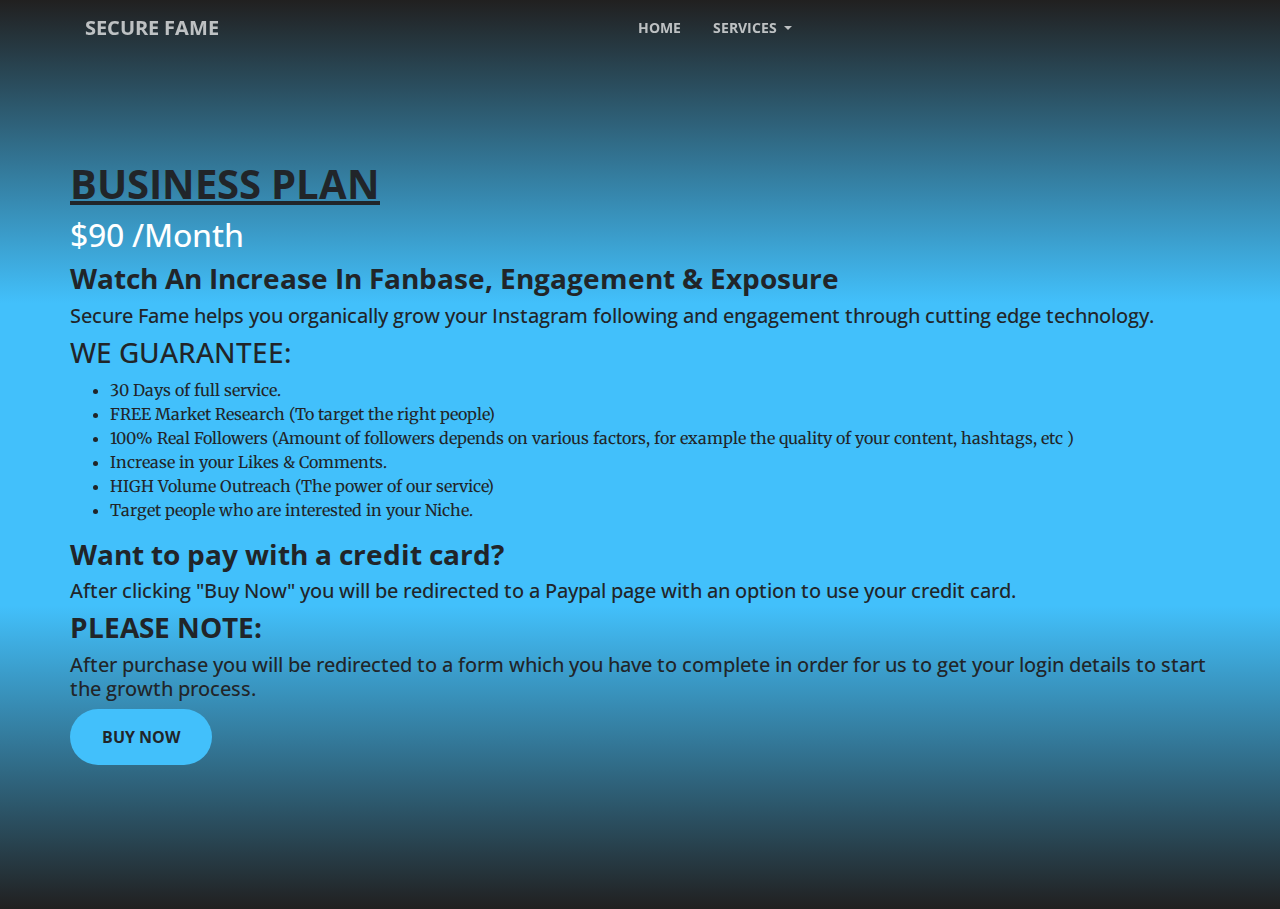
<file: business-plan.html>
<!DOCTYPE html>
<html lang="en">

  <head>

    <meta charset="utf-8">
    <meta name="viewport" content="width=device-width, initial-scale=1, shrink-to-fit=no">
    <meta name="description" content="">
    <meta name="author" content="">

    <title>SecureFame</title>

    <!-- Bootstrap core CSS -->
    <link href="vendor/bootstrap/css/bootstrap.min.css" rel="stylesheet">

    <!-- Custom fonts for this template -->
    <link href="vendor/fontawesome-free/css/all.min.css" rel="stylesheet" type="text/css">
    <link href='https://fonts.googleapis.com/css?family=Open+Sans:300italic,400italic,600italic,700italic,800italic,400,300,600,700,800' rel='stylesheet' type='text/css'>
    <link href='https://fonts.googleapis.com/css?family=Merriweather:400,300,300italic,400italic,700,700italic,900,900italic' rel='stylesheet' type='text/css'>

    <!-- Plugin CSS -->
    <link href="vendor/magnific-popup/magnific-popup.css" rel="stylesheet">

    <!-- Custom styles for this template -->
    <link href="css/creative.css" rel="stylesheet">

  </head>

  <body id="page-top" class="aboutcolor">

    <!-- Navigation -->
    <nav class="navbar navbar-expand-lg navbar-light fixed-top" id="mainNav">
      <div class="container">
        <a class="navbar-brand js-scroll-trigger" href="index.html">Secure Fame</a>
        <button class="navbar-toggler navbar-toggler-right" type="button" data-toggle="collapse" data-target="#navbarResponsive" aria-controls="navbarResponsive" aria-expanded="false" aria-label="Toggle navigation">
          <img width="30" src="img/collaps.png"></img>
        </button>
        <div class="collapse navbar-collapse justify-content-center" id="navbarResponsive">
          <ul class="navbar-nav">
            <li class="nav-item">
              <a class="nav-link js-scroll-trigger" href="index.html">Home</a>
            </li>
            <li class="nav-item dropdown">
              <a class="nav-link dropdown-toggle" href="#" id="navbarDropdown" role="button" data-toggle="dropdown" aria-haspopup="true" aria-expanded="false">
                services
              </a>
              <div class="dropdown-menu" aria-labelledby="navbarDropdown">
              	<a class="dropdown-item" href="pricing.html">Pricing</a>
              	<div class="dropdown-divider"></div>
                <a class="dropdown-item" href="#page-top">Business</a>
                <div class="dropdown-divider"></div>
              </div>
            </li>
          </ul>
        </div>
      </div>
    </nav>

    <section id="pricetags" class="big-space">
	        <div class="container">
	        	<div class="row">
		        	<h1 class="font-weight-bold"><u>BUSINESS PLAN</u></h1>
		        	<div>
		        		<h2 class="text-white">$90 /Month</h2>
		        		<h3 class="font-weight-bold">Watch An Increase In Fanbase, Engagement & Exposure</h3>
		        		<h5>Secure Fame helps you organically grow your Instagram following and engagement through cutting edge technology.</h5>
		        		<h3>WE GUARANTEE:</h3>
		        		<ul>
		        			<li>30 Days of full service.</li>
		        			<li>FREE Market Research (To target the right people)</li>
		        			<li>100% Real Followers (Amount of followers depends on various factors, for example the quality of your content, hashtags, etc )</li>
		        			<li>Increase in your Likes & Comments.</li>
		        			<li>HIGH Volume Outreach (The power of our service)</li>
		        			<li>Target people who are interested in your Niche.</li>
		        		</ul>
		        		<h3 class="font-weight-bold">Want to pay with a credit card?</h3>
		        		<h5>After clicking "Buy Now" you will be redirected to a Paypal page with an option to use your credit card.</h5>
		        		<h3 class="font-weight-bold">PLEASE NOTE:</h3>
		        		<h5>After purchase you will be redirected to a form which you have to complete in order for us to get your login details to start the growth process.</h5>
		        		<a class="btn btn-primary btn-xl mb-3 text-body" href="#">Buy Now</a>
		        	</div>
	        	</div>
	        </div>
    </section>
    


    <!-- Bootstrap core JavaScript -->
    <script src="vendor/jquery/jquery.min.js"></script>
    <script src="vendor/bootstrap/js/bootstrap.bundle.min.js"></script>

    <!-- Plugin JavaScript -->
    <script src="vendor/jquery-easing/jquery.easing.min.js"></script>
    <script src="vendor/scrollreveal/scrollreveal.min.js"></script>
    <script src="vendor/magnific-popup/jquery.magnific-popup.min.js"></script>

    <!-- Custom scripts for this template -->
    <script src="js/creative.min.js"></script>

  </body>

</html>
</file>
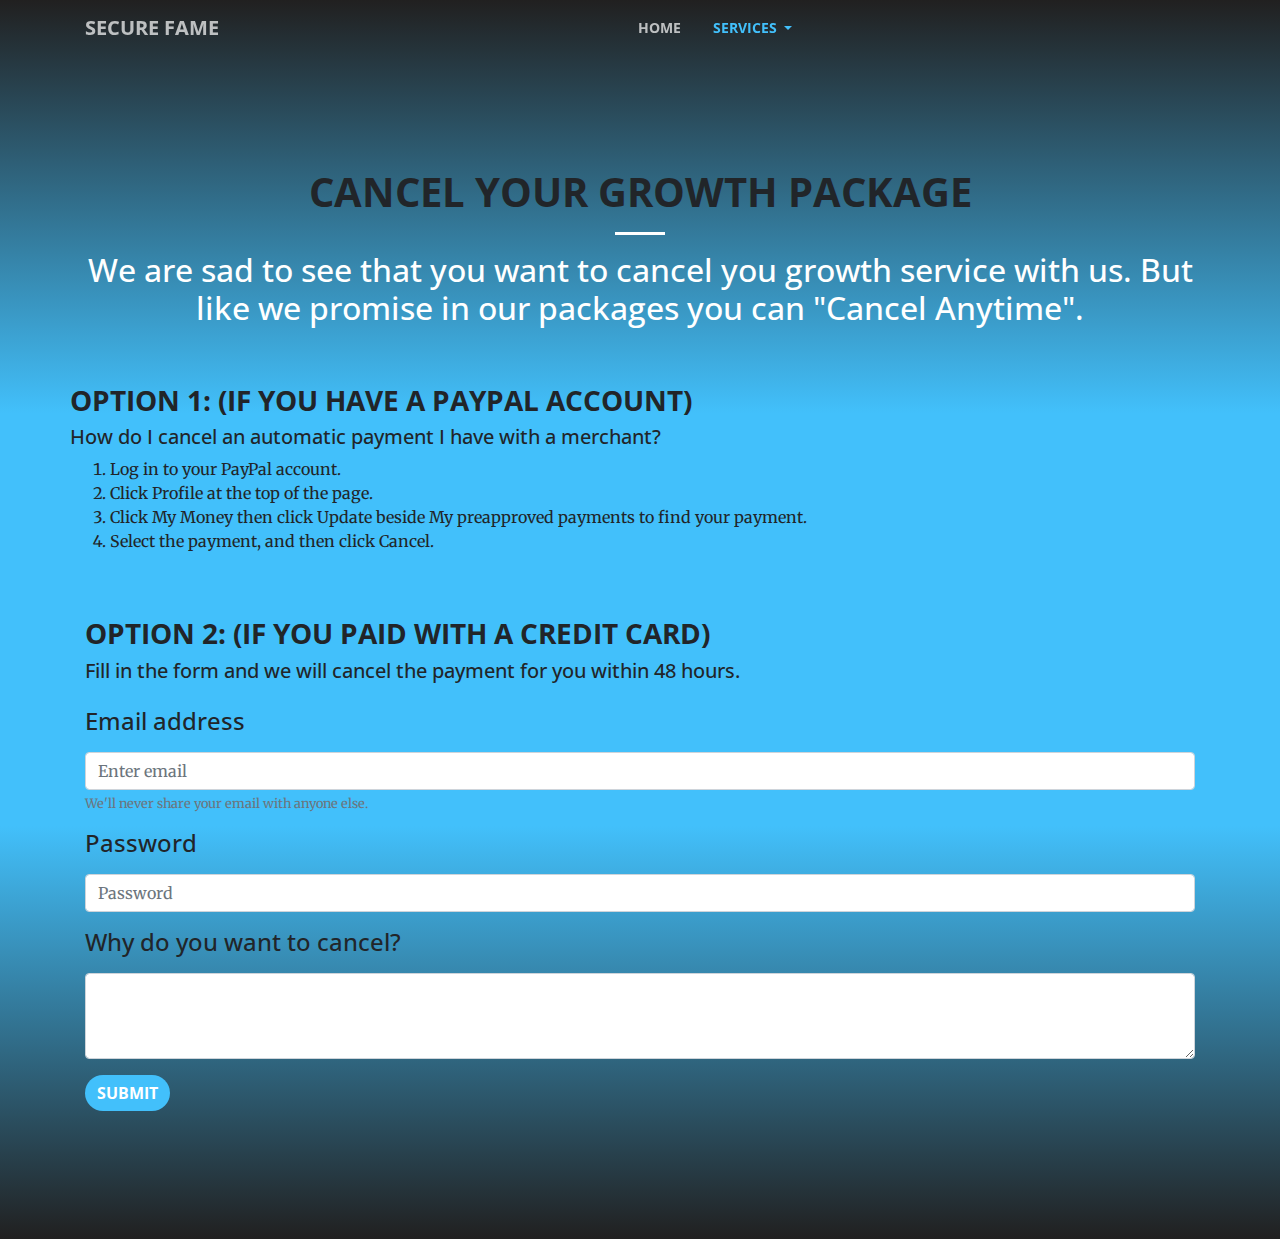
<file: cancel.html>
<!DOCTYPE html>
<html lang="en">

  <head>

    <meta charset="utf-8">
    <meta name="viewport" content="width=device-width, initial-scale=1, shrink-to-fit=no">
    <meta name="description" content="">
    <meta name="author" content="">

    <title>SecureFame</title>

    <!-- Bootstrap core CSS -->
    <link href="vendor/bootstrap/css/bootstrap.min.css" rel="stylesheet">

    <!-- Custom fonts for this template -->
    <link href="vendor/fontawesome-free/css/all.min.css" rel="stylesheet" type="text/css">
    <link href='https://fonts.googleapis.com/css?family=Open+Sans:300italic,400italic,600italic,700italic,800italic,400,300,600,700,800' rel='stylesheet' type='text/css'>
    <link href='https://fonts.googleapis.com/css?family=Merriweather:400,300,300italic,400italic,700,700italic,900,900italic' rel='stylesheet' type='text/css'>

    <!-- Plugin CSS -->
    <link href="vendor/magnific-popup/magnific-popup.css" rel="stylesheet">

    <!-- Custom styles for this template -->
    <link href="css/creative.css" rel="stylesheet">

  </head>
  
  <body id="page-top" class="aboutcolor">

    <!-- Navigation -->
    <nav class="navbar navbar-expand-lg navbar-light fixed-top" id="mainNav">
      <div class="container">
        <a class="navbar-brand js-scroll-trigger" href="index.html">Secure Fame</a>
        <button class="navbar-toggler navbar-toggler-right" type="button" data-toggle="collapse" data-target="#navbarResponsive" aria-controls="navbarResponsive" aria-expanded="false" aria-label="Toggle navigation">
          <img width="30" src="img/collaps.png"></img>
        </button>
        <div class="collapse navbar-collapse justify-content-center" id="navbarResponsive">
          <ul class="navbar-nav">
            <li class="nav-item">
              <a class="nav-link js-scroll-trigger" href="index.html">Home</a>
            </li>
            <li class="nav-item dropdown">
              <a class="nav-link dropdown-toggle" href="#" id="navbarDropdown" role="button" data-toggle="dropdown" aria-haspopup="true" aria-expanded="false">
                services
              </a>
              <div class="dropdown-menu" aria-labelledby="navbarDropdown">
              	<div class="dropdown-divider"></div>
                <a class="dropdown-item" href="#page-top">Cancel Service</a>
                <div class="dropdown-divider"></div>
              </div>
            </li>
          </ul>
        </div>
      </div>
    </nav>
    <section id="page-top" class="p-1 m-0"></section>
    <section id="pricetags" class="big-space">
	        <div class="container text-center pb-5">
            <h1 class="font-weight-bold">CANCEL YOUR GROWTH PACKAGE</h1> 
            <hr class="light">
            <h2 class="text-white">We are sad to see that you want to cancel you growth service with us. But like we promise in our packages you can "Cancel Anytime".</h2>
          </div>

          <div class="container pb-5">
	        	<div class="row">
		        		<h3 class="font-weight-bold">OPTION 1: (IF YOU HAVE A PAYPAL ACCOUNT)</h3>
		        		<h5>How do I cancel an automatic payment I have with a merchant?</h5>
                <ol>
                  <li>Log in to your PayPal account.</li>
                  <li>Click Profile at the top of the page.</li>
                  <li>Click My Money then click Update beside My preapproved payments to find your payment.</li>
                  <li>Select the payment, and then click Cancel.</li>
                </ol>
	        	</div>
	        </div>

          <div class="container pb-3">
            <div class="">
              <h3 class="font-weight-bold">OPTION 2: (IF YOU PAID WITH A CREDIT CARD)</h3>
              <h5>Fill in the form and we will cancel the payment for you within 48 hours.</h5>
            </div>
          </div>

          <div class="container">
            <div>
              <form>
                <div class="form-group">
                  <h4>
                    <label for="exampleInputEmail1">Email address</label>
                  </h4>
                  <input type="email" class="form-control" id="exampleInputEmail1" aria-describedby="emailHelp" placeholder="Enter email">
                  <small id="emailHelp" class="form-text text-muted">We'll never share your email with anyone else.</small>
                </div>
                <div class="form-group">
                  <h4>
                    <label for="exampleInputPassword1">Password</label>
                  </h4>
                  <input type="password" class="form-control" id="exampleInputPassword1" placeholder="Password">
                </div>
                <div class="form-group">
                  <h4>
                    <label for="exampleFormControlTextarea1">Why do you want to cancel?</label>
                  </h4>
                  <textarea class="form-control" id="exampleFormControlTextarea1" rows="3"></textarea>
                </div>
                <button type="submit" class="btn btn-primary">Submit</button>
              </form>
            </div>
          </div>
    </section>
    


    <!-- Bootstrap core JavaScript -->
    <script src="vendor/jquery/jquery.min.js"></script>
    <script src="vendor/bootstrap/js/bootstrap.bundle.min.js"></script>

    <!-- Plugin JavaScript -->
    <script src="vendor/jquery-easing/jquery.easing.min.js"></script>
    <script src="vendor/scrollreveal/scrollreveal.min.js"></script>
    <script src="vendor/magnific-popup/jquery.magnific-popup.min.js"></script>

    <!-- Custom scripts for this template -->
    <script src="js/creative.min.js"></script>

  </body>

</html>
</file>
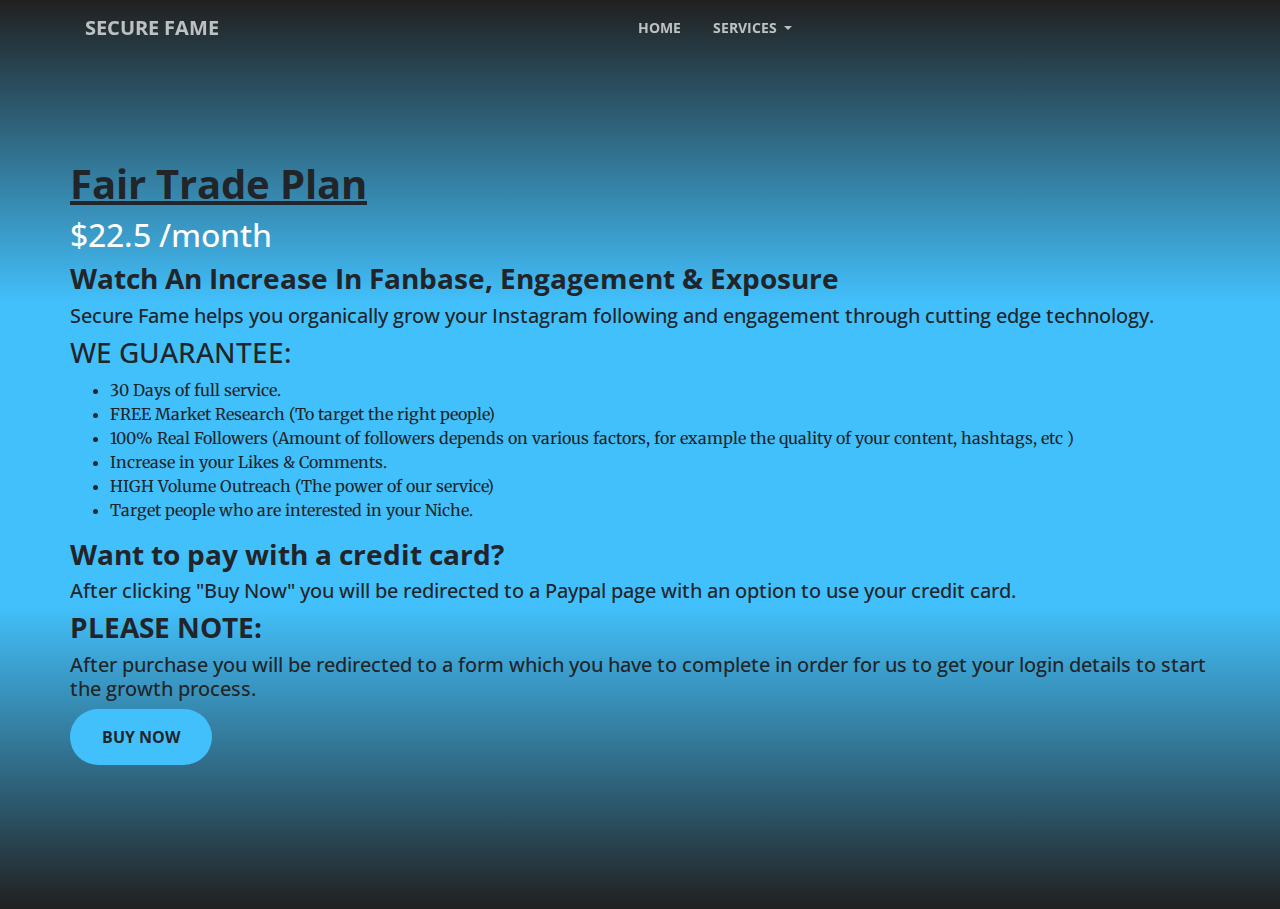
<file: fair-trade.html>
<!DOCTYPE html>
<html lang="en">

  <head>

    <meta charset="utf-8">
    <meta name="viewport" content="width=device-width, initial-scale=1, shrink-to-fit=no">
    <meta name="description" content="">
    <meta name="author" content="">

    <title>SecureFame</title>

    <!-- Bootstrap core CSS -->
    <link href="vendor/bootstrap/css/bootstrap.min.css" rel="stylesheet">

    <!-- Custom fonts for this template -->
    <link href="vendor/fontawesome-free/css/all.min.css" rel="stylesheet" type="text/css">
    <link href='https://fonts.googleapis.com/css?family=Open+Sans:300italic,400italic,600italic,700italic,800italic,400,300,600,700,800' rel='stylesheet' type='text/css'>
    <link href='https://fonts.googleapis.com/css?family=Merriweather:400,300,300italic,400italic,700,700italic,900,900italic' rel='stylesheet' type='text/css'>

    <!-- Plugin CSS -->
    <link href="vendor/magnific-popup/magnific-popup.css" rel="stylesheet">

    <!-- Custom styles for this template -->
    <link href="css/creative.css" rel="stylesheet">

  </head>

  <body id="page-top" class="aboutcolor">

    <!-- Navigation -->
    <nav class="navbar navbar-expand-lg navbar-light fixed-top" id="mainNav">
      <div class="container">
        <a class="navbar-brand js-scroll-trigger" href="index.html">Secure Fame</a>
        <button class="navbar-toggler navbar-toggler-right" type="button" data-toggle="collapse" data-target="#navbarResponsive" aria-controls="navbarResponsive" aria-expanded="false" aria-label="Toggle navigation">
          <img width="30" src="img/collaps.png"></img>
        </button>
        <div class="collapse navbar-collapse justify-content-center" id="navbarResponsive">
          <ul class="navbar-nav">
            <li class="nav-item">
              <a class="nav-link js-scroll-trigger" href="index.html">Home</a>
            </li>
            <li class="nav-item dropdown">
              <a class="nav-link dropdown-toggle" href="#" id="navbarDropdown" role="button" data-toggle="dropdown" aria-haspopup="true" aria-expanded="false">
                services
              </a>
              <div class="dropdown-menu" aria-labelledby="navbarDropdown">
              	<a class="dropdown-item" href="pricing.html">Pricing</a>
              	<div class="dropdown-divider"></div>
                <a class="dropdown-item" href="#page-top">Fair Trade</a>
                <div class="dropdown-divider"></div>
              </div>
            </li>
          </ul>
        </div>
      </div>
    </nav>

    <section id="pricetags" class="big-space">
	        <div class="container">
	        	<div class="row">
		        	<h1 class="font-weight-bold"><u>Fair Trade Plan</u></h1>
		        	<div>
		        		<h2 class="text-white">$22.5 /month</h2>
		        		<h3 class="font-weight-bold">Watch An Increase In Fanbase, Engagement & Exposure</h3>
		        		<h5>Secure Fame helps you organically grow your Instagram following and engagement through cutting edge technology.</h5>
		        		<h3>WE GUARANTEE:</h3>
		        		<ul>
		        			<li>30 Days of full service.</li>
		        			<li>FREE Market Research (To target the right people)</li>
		        			<li>100% Real Followers (Amount of followers depends on various factors, for example the quality of your content, hashtags, etc )</li>
		        			<li>Increase in your Likes & Comments.</li>
		        			<li>HIGH Volume Outreach (The power of our service)</li>
		        			<li>Target people who are interested in your Niche.</li>
		        		</ul>
		        		<h3 class="font-weight-bold">Want to pay with a credit card?</h3>
		        		<h5>After clicking "Buy Now" you will be redirected to a Paypal page with an option to use your credit card.</h5>
		        		<h3 class="font-weight-bold">PLEASE NOTE:</h3>
		        		<h5>After purchase you will be redirected to a form which you have to complete in order for us to get your login details to start the growth process.</h5>
		        		<a class="btn btn-primary btn-xl mb-3 text-body" href="#">Buy Now</a>
		        	</div>
	        	</div>
	        </div>
    </section>
    


    <!-- Bootstrap core JavaScript -->
    <script src="vendor/jquery/jquery.min.js"></script>
    <script src="vendor/bootstrap/js/bootstrap.bundle.min.js"></script>

    <!-- Plugin JavaScript -->
    <script src="vendor/jquery-easing/jquery.easing.min.js"></script>
    <script src="vendor/scrollreveal/scrollreveal.min.js"></script>
    <script src="vendor/magnific-popup/jquery.magnific-popup.min.js"></script>

    <!-- Custom scripts for this template -->
    <script src="js/creative.min.js"></script>

  </body>

</html>
</file>
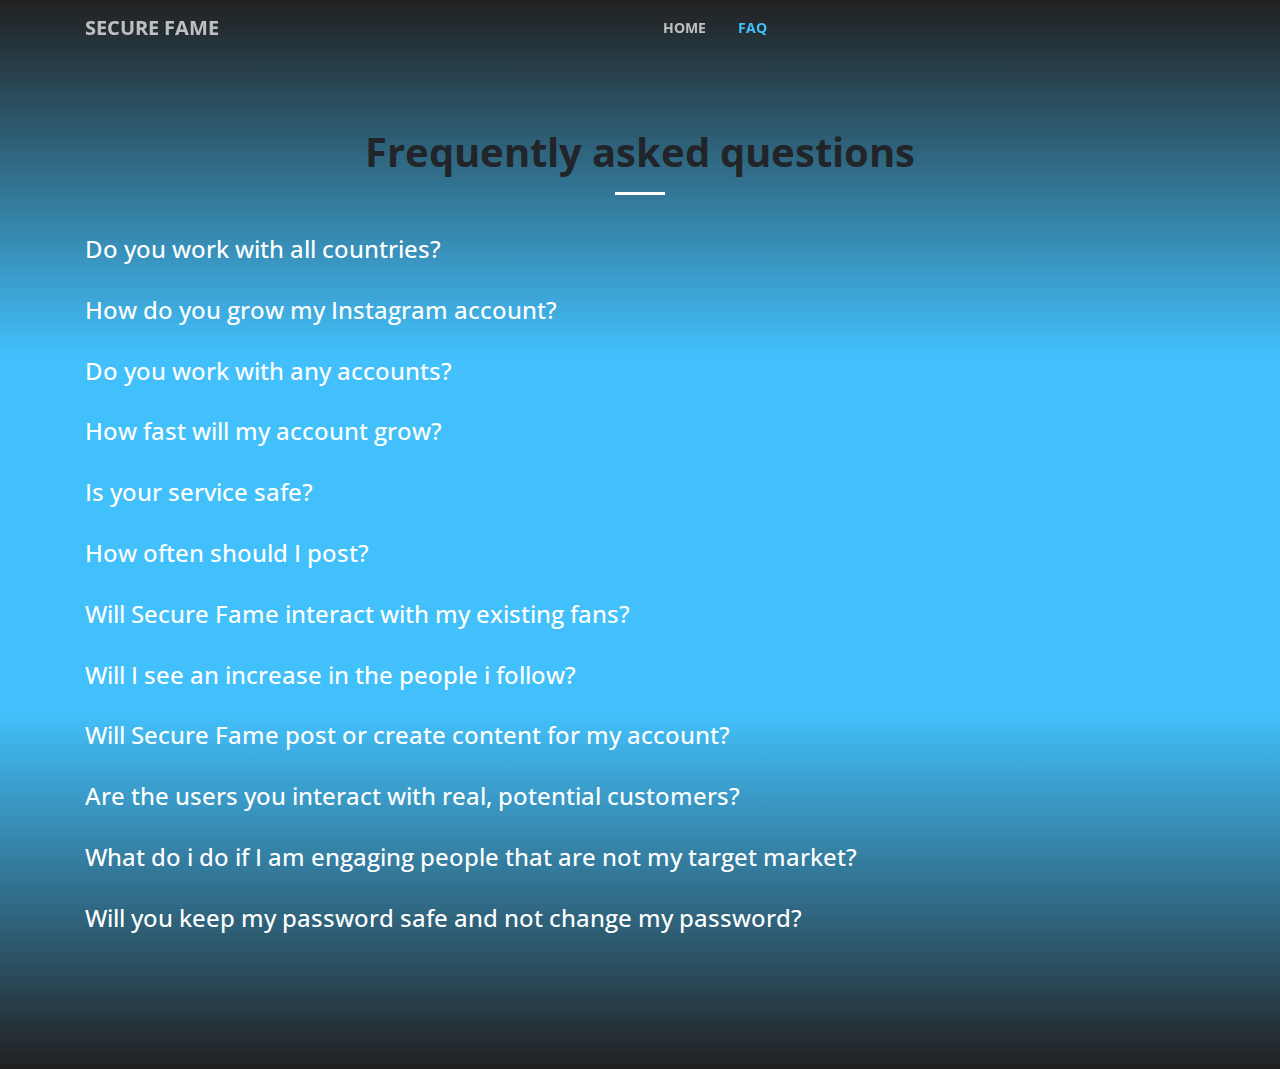
<file: faq.html>
<!DOCTYPE html>
<html lang="en">

  <head>

    <meta charset="utf-8">
    <meta name="viewport" content="width=device-width, initial-scale=1, shrink-to-fit=no">
    <meta name="description" content="">
    <meta name="author" content="">

    <title>SecureFame</title>

    <!-- Bootstrap core CSS -->
    <link href="vendor/bootstrap/css/bootstrap.min.css" rel="stylesheet">

    <!-- Custom fonts for this template -->
    <link href="vendor/fontawesome-free/css/all.min.css" rel="stylesheet" type="text/css">
    <link href='https://fonts.googleapis.com/css?family=Open+Sans:300italic,400italic,600italic,700italic,800italic,400,300,600,700,800' rel='stylesheet' type='text/css'>
    <link href='https://fonts.googleapis.com/css?family=Merriweather:400,300,300italic,400italic,700,700italic,900,900italic' rel='stylesheet' type='text/css'>

    <!-- Plugin CSS -->
    <link href="vendor/magnific-popup/magnific-popup.css" rel="stylesheet">

    <!-- Custom styles for this template -->
    <link href="css/creative.css" rel="stylesheet">

  </head>

  <body id="page-top" class="aboutcolor">

    <section id="page-top" class="p-1 m-0"></section>
    <!-- Navigation -->
    <nav class="navbar navbar-expand-lg navbar-light fixed-top" id="mainNav">
      <div class="container">
        <a class="navbar-brand js-scroll-trigger" href="#">Secure Fame</a>
        <button class="navbar-toggler navbar-toggler-right" type="button" data-toggle="collapse" data-target="#navbarResponsive" aria-controls="navbarResponsive" aria-expanded="false" aria-label="Toggle navigation">
          <img width="30" src="img/collaps.png"></img>
        </button>
        <div class="collapse navbar-collapse justify-content-center" id="navbarResponsive">
          <ul class="navbar-nav">
            <li class="nav-item">
              <a class="nav-link js-scroll-trigger" href="index.html">Home</a>
            </li>
            <li class="nav-item">
              <a class="nav-link js-scroll-trigger" href="#page-top">FAQ</a>
            </li>
          </ul>
        </div>
      </div>
    </nav>

    <section id="pricetags" class="space">
	        <div class="container text-center">
		        	<h1 class="font-weight-bold">Frequently asked questions</h1>
              <hr class="light">
	        </div>

          <div class="container pt-4">
            <div class="panel-group" id="accordion">
              <div class="panel panel-default">
                <div class="panel-heading">
                  <h4 class="panel-title">
                    <a class="text-white" data-toggle="collapse" data-parent="#accordion" href="#collapse1">Do you work with all countries?</a>
                  </h4>
                </div>
                <div id="collapse1" class="panel-collapse collapse in">
                  <div class="panel-body">Yes! Our service is avaialble in all countries.</div>
                </div>
              </div>

              <div class="panel panel-default pt-4">
                <div class="panel-heading">
                  <h4 class="panel-title">
                    <a class="text-white" data-toggle="collapse" data-parent="#accordion" href="#collapse2">How do you grow my Instagram account?</a>
                  </h4>
                </div>
                <div id="collapse2" class="panel-collapse collapse in">
                  <div class="panel-body">Our service is simple.
We login to your account and begin interacting with a select number of people daily in your niche/target audience. For example, if you’re a personal trainer we would focus on engaging with people that have recently uploaded photos at a gym nearby using a gym geotag. We engage with users for you manually through liking recent content (photos/videos) that gets uploaded in your niche. If we see a profile that has similar interets we may temporarily follow the profile.</div>
                </div>
              </div>
              
              <div class="panel panel-default pt-4">
                <div class="panel-heading">
                  <h4 class="panel-title">
                    <a class="text-white" data-toggle="collapse" data-parent="#accordion" href="#collapse3">Do you work with any accounts?</a>
                  </h4>
                </div>
                <div id="collapse3" class="panel-collapse collapse in">
                  <div class="panel-body">No. We may reject your order based on our discretion. Your account must follow Instagram’s terms and conditions. Profiles containing spam posts, X-rated content such as complete nudity, or anything promoting the use of illegal drugs, suicide, or violence will be rejected from our service and reported to Instagram.</div>
                </div>
              </div>

              <div class="panel panel-default pt-4">
                <div class="panel-heading">
                  <h4 class="panel-title">
                    <a class="text-white" data-toggle="collapse" data-parent="#accordion" href="#collapse4">How fast will my account grow?</a>
                  </h4>
                </div>
                <div id="collapse4" class="panel-collapse collapse in">
                  <div class="panel-body">It depends. There are so many niches on Instagram, and some are larger than others which means certain niche profiles grow faster than others. Our goal is to provide you quality followers over time, rather than irrelevant followers that won’t interact with your content which will actually hurt your page more than it will do good.</div>
                </div>
              </div>

              <div class="panel panel-default pt-4">
                <div class="panel-heading">
                  <h4 class="panel-title">
                    <a class="text-white" data-toggle="collapse" data-parent="#accordion" href="#collapse5">Is your service safe?</a>
                  </h4>
                </div>
                <div id="collapse5" class="panel-collapse collapse in">
                  <div class="panel-body">We are proud to say that we’ve never had a client lose their account. We pride ourselves on our innovative techniques and industry leading service quality. Through our quest to provide unparralleled organic growth, we also are proud to say that our service is compliant with the Terms and Conditions set forth by Instagram.</div>
                </div>
              </div>

              <div class="panel panel-default pt-4">
                <div class="panel-heading">
                  <h4 class="panel-title">
                    <a class="text-white" data-toggle="collapse" data-parent="#accordion" href="#collapse6">How often should I post?</a>
                  </h4>
                </div>
                <div id="collapse6" class="panel-collapse collapse in">
                  <div class="panel-body">Post Quality. If you have nothing to post, it’s best not to post anything, simple as that. Ensure all of your posts are relevant to your theme/overall page aesthetic. Don’t upload daily because you believe it will help you grow faster, it won’t. Instagram pushes quality content through its news feed and explore page.</div>
                </div>
              </div>

              <div class="panel panel-default pt-4">
                <div class="panel-heading">
                  <h4 class="panel-title">
                    <a class="text-white" data-toggle="collapse" data-parent="#accordion" href="#collapse7">Will Secure Fame interact with my existing fans?</a>
                  </h4>
                </div>
                <div id="collapse7" class="panel-collapse collapse in">
                  <div class="panel-body">No, we will not comment and engage with your existing fans. We will only engage users that are not your fans.</div>
                </div>
              </div>

              <div class="panel panel-default pt-4">
                <div class="panel-heading">
                  <h4 class="panel-title">
                    <a class="text-white" data-toggle="collapse" data-parent="#accordion" href="#collapse8">Will I see an increase in the people i follow?</a>
                  </h4>
                </div>
                <div id="collapse8" class="panel-collapse collapse in">
                  <div class="panel-body">Yes you will see an increase in the people you Follow (i.e., your Following will increase) but it will decrease over time.</div>
                </div>
              </div>

              <div class="panel panel-default pt-4">
                <div class="panel-heading">
                  <h4 class="panel-title">
                    <a class="text-white" data-toggle="collapse" data-parent="#accordion" href="#collapse9">Will Secure Fame post or create content for my account?</a>
                  </h4>
                </div>
                <div id="collapse9" class="panel-collapse collapse in">
                  <div class="panel-body">No, we will not post, create, modify any of your content unless stated in the package purchased. You are responsible for your own content creation and management.</div>
                </div>
              </div>

              <div class="panel panel-default pt-4">
                <div class="panel-heading">
                  <h4 class="panel-title">
                    <a class="text-white" data-toggle="collapse" data-parent="#accordion" href="#collapse10">Are the users you interact with real, potential customers?</a>
                  </h4>
                </div>
                <div id="collapse10" class="panel-collapse collapse in">
                  <div class="panel-body">Yes the people we interact with are real Instagram users who can potentially become your customers.</div>
                </div>
              </div>

              <div class="panel panel-default pt-4">
                <div class="panel-heading">
                  <h4 class="panel-title">
                    <a class="text-white" data-toggle="collapse" data-parent="#accordion" href="#collapse11">What do i do if I am engaging people that are not my target market?</a>
                  </h4>
                </div>
                <div id="collapse11" class="panel-collapse collapse in">
                  <div class="panel-body">If you find that you are engaging people who are not in your target market or are posting inappropriate content on your home feed, please email us immediately and we will adjust our algorithms to not follow unwanted fans. Take screenshots and record usernames so we can identify the problem accounts. Please unfollow them on your feed.</div>
                </div>
              </div>

              <div class="panel panel-default pt-4">
                <div class="panel-heading">
                  <h4 class="panel-title">
                    <a class="text-white" data-toggle="collapse" data-parent="#accordion" href="#collapse12">Will you keep my password safe and not change my password?</a>
                  </h4>
                </div>
                <div id="collapse12" class="panel-collapse collapse in">
                  <div class="panel-body">We have a strict Privacy Policy that ensures that we do not share or modify your Instagram password. We will only access your account to follow, like, and comment on other users.</div>
                </div>
              </div>

            </div> 
          </div>

    </section>
    


    <!-- Bootstrap core JavaScript -->
    <script src="vendor/jquery/jquery.min.js"></script>
    <script src="vendor/bootstrap/js/bootstrap.bundle.min.js"></script>

    <!-- Plugin JavaScript -->
    <script src="vendor/jquery-easing/jquery.easing.min.js"></script>
    <script src="vendor/scrollreveal/scrollreveal.min.js"></script>
    <script src="vendor/magnific-popup/jquery.magnific-popup.min.js"></script>

    <!-- Custom scripts for this template -->
    <script src="js/creative.js"></script>

  </body>

</html>
</file>
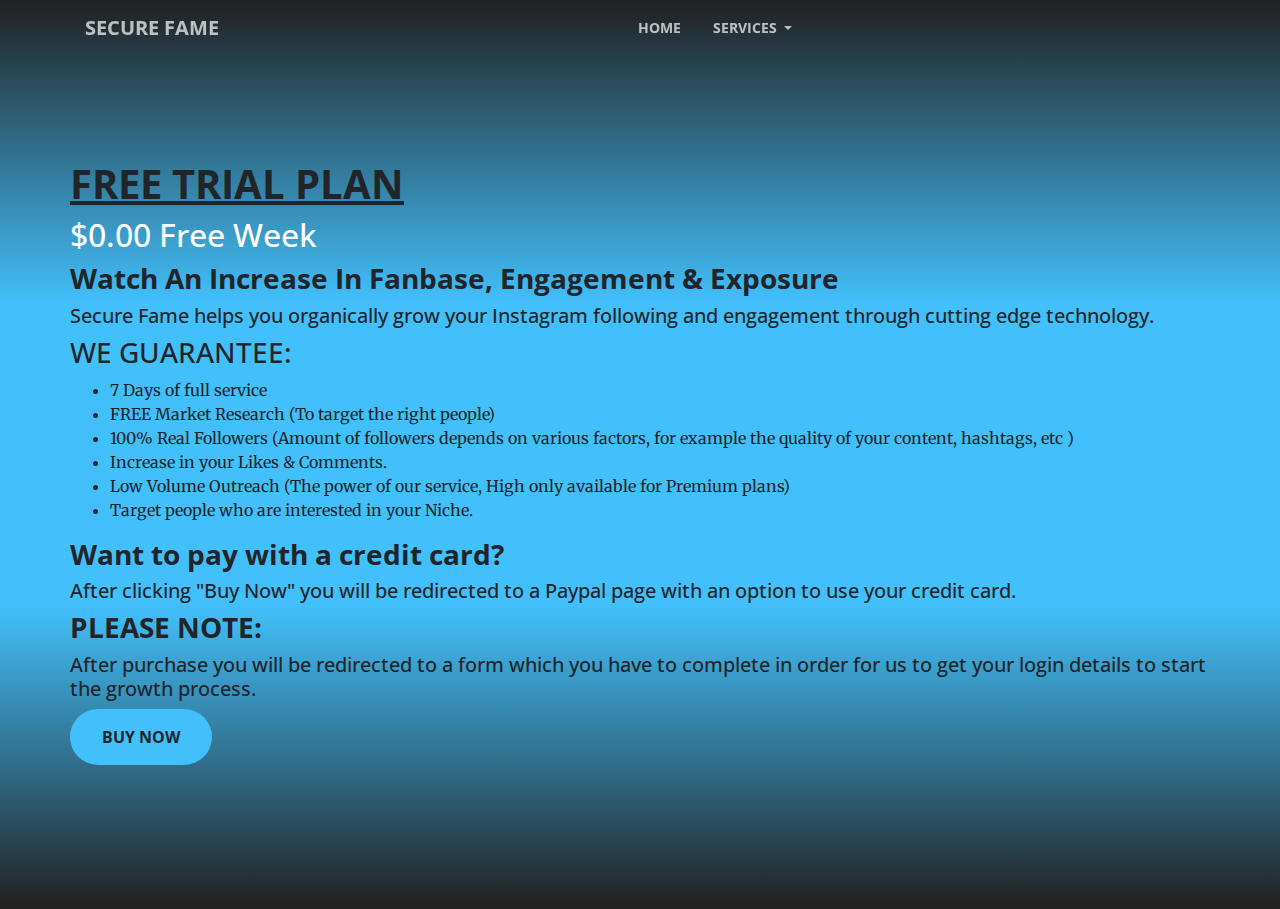
<file: free-trial.html>
<!DOCTYPE html>
<html lang="en">

  <head>

    <meta charset="utf-8">
    <meta name="viewport" content="width=device-width, initial-scale=1, shrink-to-fit=no">
    <meta name="description" content="">
    <meta name="author" content="">

    <title>SecureFame</title>

    <!-- Bootstrap core CSS -->
    <link href="vendor/bootstrap/css/bootstrap.min.css" rel="stylesheet">

    <!-- Custom fonts for this template -->
    <link href="vendor/fontawesome-free/css/all.min.css" rel="stylesheet" type="text/css">
    <link href='https://fonts.googleapis.com/css?family=Open+Sans:300italic,400italic,600italic,700italic,800italic,400,300,600,700,800' rel='stylesheet' type='text/css'>
    <link href='https://fonts.googleapis.com/css?family=Merriweather:400,300,300italic,400italic,700,700italic,900,900italic' rel='stylesheet' type='text/css'>

    <!-- Plugin CSS -->
    <link href="vendor/magnific-popup/magnific-popup.css" rel="stylesheet">

    <!-- Custom styles for this template -->
    <link href="css/creative.css" rel="stylesheet">

  </head>

  <body id="page-top" class="aboutcolor">

    <!-- Navigation -->
    <nav class="navbar navbar-expand-lg navbar-light fixed-top" id="mainNav">
      <div class="container">
        <a class="navbar-brand js-scroll-trigger" href="index.html">Secure Fame</a>
        <button class="navbar-toggler navbar-toggler-right" type="button" data-toggle="collapse" data-target="#navbarResponsive" aria-controls="navbarResponsive" aria-expanded="false" aria-label="Toggle navigation">
          <img width="30" src="img/collaps.png"></img>
        </button>
        <div class="collapse navbar-collapse justify-content-center" id="navbarResponsive">
          <ul class="navbar-nav">
            <li class="nav-item">
              <a class="nav-link js-scroll-trigger" href="index.html">Home</a>
            </li>
            <li class="nav-item dropdown">
              <a class="nav-link dropdown-toggle" href="#" id="navbarDropdown" role="button" data-toggle="dropdown" aria-haspopup="true" aria-expanded="false">
                services
              </a>
              <div class="dropdown-menu" aria-labelledby="navbarDropdown">
              	<a class="dropdown-item" href="pricing.html">Pricing</a>
              	<div class="dropdown-divider"></div>
                <a class="dropdown-item" href="#page-top">Free Trial</a>
                <div class="dropdown-divider"></div>
              </div>
            </li>
          </ul>
        </div>
      </div>
    </nav>

    <section id="pricetags" class="big-space">
	        <div class="container">
	        	<div class="row">
		        	<h1 class="font-weight-bold"><u>FREE TRIAL PLAN</u></h1>
		        	<div>
		        		<h2 class="text-white">$0.00 Free Week</h2>
		        		<h3 class="font-weight-bold">Watch An Increase In Fanbase, Engagement & Exposure</h3>
		        		<h5>Secure Fame helps you organically grow your Instagram following and engagement through cutting edge technology.</h5>
		        		<h3>WE GUARANTEE:</h3>
		        		<ul>
		        			<li>7 Days of full service</li>
		        			<li>FREE Market Research (To target the right people)</li>
		        			<li>100% Real Followers (Amount of followers depends on various factors, for example the quality of your content, hashtags, etc )</li>
		        			<li>Increase in your Likes & Comments.</li>
		        			<li>Low Volume Outreach (The power of our service, High only available for Premium plans)</li>
		        			<li>Target people who are interested in your Niche.</li>
		        		</ul>
		        		<h3 class="font-weight-bold">Want to pay with a credit card?</h3>
		        		<h5>After clicking "Buy Now" you will be redirected to a Paypal page with an option to use your credit card.</h5>
		        		<h3 class="font-weight-bold">PLEASE NOTE:</h3>
		        		<h5>After purchase you will be redirected to a form which you have to complete in order for us to get your login details to start the growth process.</h5>
		        		<a class="btn btn-primary btn-xl mb-3 text-body" href="#">Buy Now</a>
		        	</div>
	        	</div>
	        </div>
    </section>
    


    <!-- Bootstrap core JavaScript -->
    <script src="vendor/jquery/jquery.min.js"></script>
    <script src="vendor/bootstrap/js/bootstrap.bundle.min.js"></script>

    <!-- Plugin JavaScript -->
    <script src="vendor/jquery-easing/jquery.easing.min.js"></script>
    <script src="vendor/scrollreveal/scrollreveal.min.js"></script>
    <script src="vendor/magnific-popup/jquery.magnific-popup.min.js"></script>

    <!-- Custom scripts for this template -->
    <script src="js/creative.min.js"></script>

  </body>

</html>
</file>
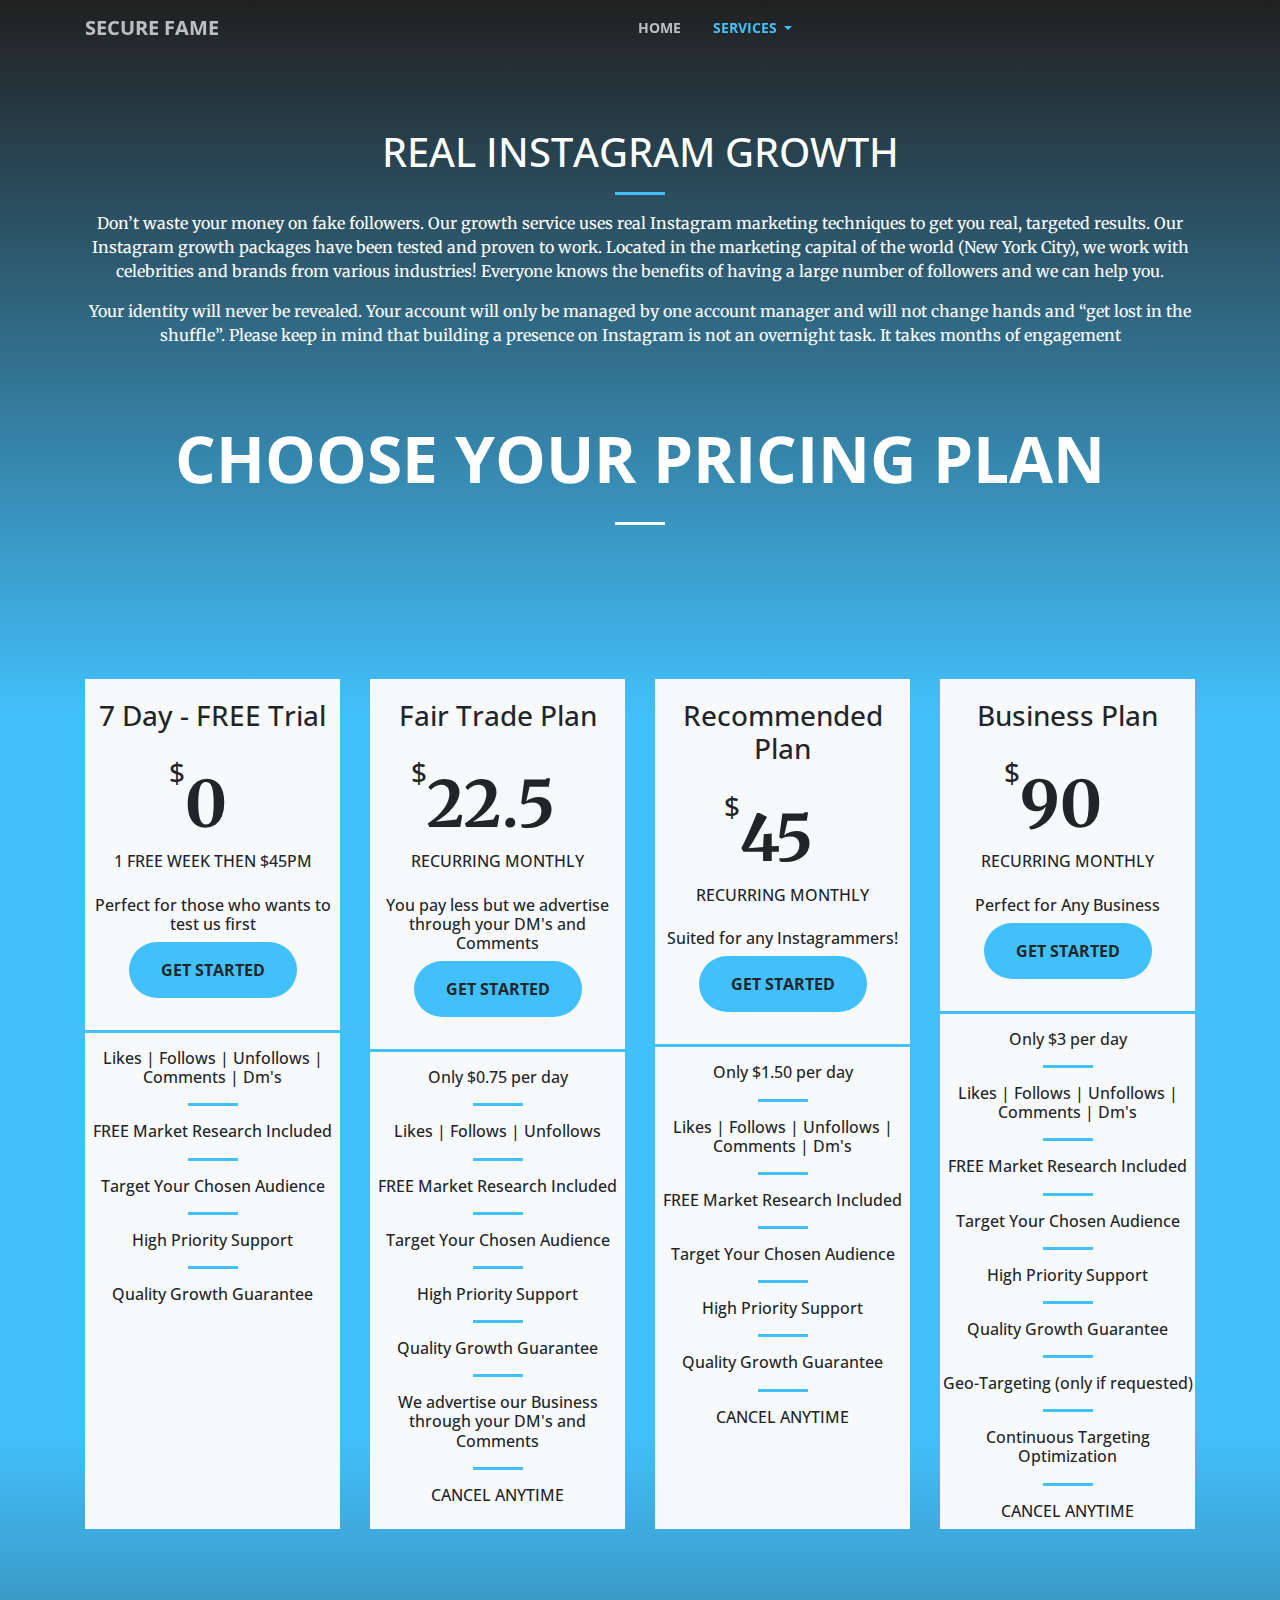
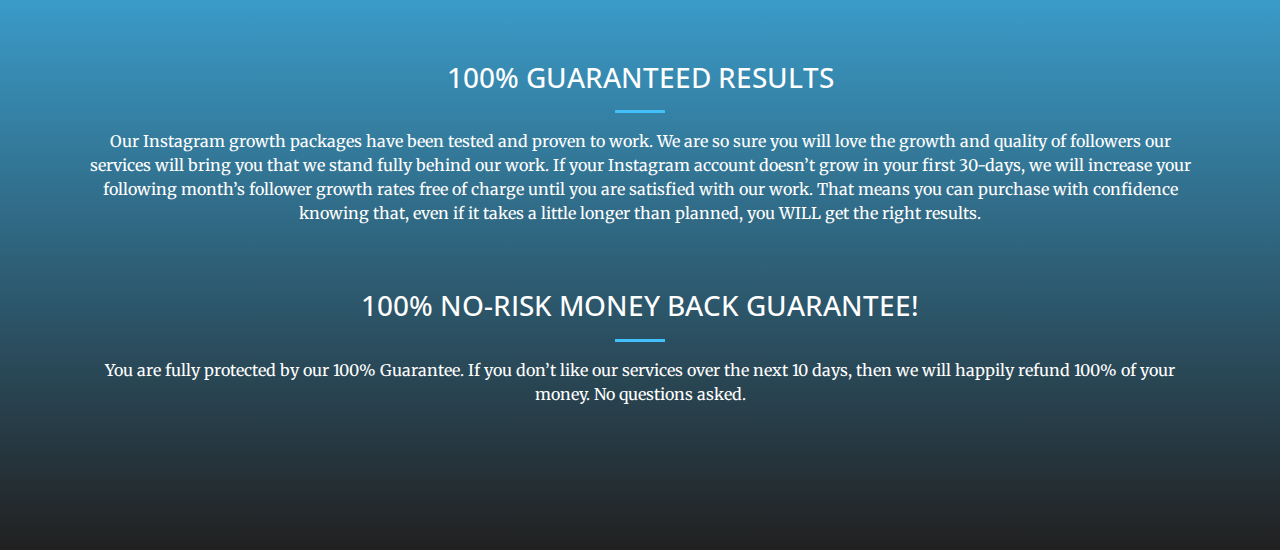
<file: pricing.html>
<!DOCTYPE html>
<html lang="en">

  <head>

    <meta charset="utf-8">
    <meta name="viewport" content="width=device-width, initial-scale=1, shrink-to-fit=no">
    <meta name="description" content="">
    <meta name="author" content="">

    <title>SecureFame</title>

    <!-- Bootstrap core CSS -->
    <link href="vendor/bootstrap/css/bootstrap.min.css" rel="stylesheet">

    <!-- Custom fonts for this template -->
    <link href="vendor/fontawesome-free/css/all.min.css" rel="stylesheet" type="text/css">
    <link href='https://fonts.googleapis.com/css?family=Open+Sans:300italic,400italic,600italic,700italic,800italic,400,300,600,700,800' rel='stylesheet' type='text/css'>
    <link href='https://fonts.googleapis.com/css?family=Merriweather:400,300,300italic,400italic,700,700italic,900,900italic' rel='stylesheet' type='text/css'>

    <!-- Plugin CSS -->
    <link href="vendor/magnific-popup/magnific-popup.css" rel="stylesheet">

    <!-- Custom styles for this template -->
    <link href="css/creative.css" rel="stylesheet">

  </head>

  <body id="page-top" class="aboutcolor">

    <!-- Navigation -->
    <nav class="navbar navbar-expand-lg navbar-light fixed-top" id="mainNav">
      <div class="container">
        <a class="navbar-brand js-scroll-trigger" href="index.html">Secure Fame</a>
        <button class="navbar-toggler navbar-toggler-right" type="button" data-toggle="collapse" data-target="#navbarResponsive" aria-controls="navbarResponsive" aria-expanded="false" aria-label="Toggle navigation">
          <img width="30" src="img/collaps.png"></img>
        </button>
        <div class="collapse navbar-collapse justify-content-center" id="navbarResponsive">
          <ul class="navbar-nav">
            <li class="nav-item">
              <a class="nav-link js-scroll-trigger" href="index.html">Home</a>
            </li>
            <li class="nav-item dropdown">
              <a class="nav-link dropdown-toggle" href="#" id="navbarDropdown" role="button" data-toggle="dropdown" aria-haspopup="true" aria-expanded="false">
                services
              </a>
              <div class="dropdown-menu" aria-labelledby="navbarDropdown">
                <a class="dropdown-item" href="#page-top">Pricing</a>
                <div class="dropdown-divider"></div>
              </div>
            </li>
          </ul>
        </div>
      </div>
    </nav>

    <section class="pb-5">
    	<div class="container text-center">
    		<h1 class="text-white">REAL INSTAGRAM GROWTH</h1>
    		<hr>
    		<p class="text-white">Don’t waste your money on fake followers. Our growth service uses real Instagram marketing techniques to get you real, targeted results. Our Instagram growth packages have been tested and proven to work. Located in the marketing capital of the world (New York City), we work with celebrities and brands from various industries! Everyone knows the benefits of having a large number of followers and we can help you.</p>

    		<p class="text-white">Your identity will never be revealed. Your account will only be managed by one account manager and will not change hands and “get lost in the shuffle”. Please keep in mind that building a presence on Instagram is not an overnight task. It takes months of engagement</p>
    	</div>
    </section>

    <section id="pricing">
      <div class="container">
        <div class="row">
          <div class="col-lg-11 mx-auto text-center">
            <h1 class="text-uppercase">
              <strong class="font2 text-white">CHOOSE YOUR PRICING PLAN</strong>
            </h1>
            <hr class="light my-4">
          </div>
        </div>
      </div>
    </section>
    
    <section id="pricetags">
      <div class="container">
      	<div class="row justify-content-center">
			<div class="col-lg-3 col-md-6 text-center">
	            <div class="pricebox service-box mt-4 mx-auto bg-light">
	              <h3 class="mb-4 space">7 Day - FREE Trial</h3>
	              <div class="container row justify-content-center">
		              <h1 class="text-uppercase">
		              	<h3 class="mb-0">$</h3>
			            	<strong class="font">0</strong>
			          </h1>
			      </div>
			      <h6 class="mb-4">1 FREE WEEK THEN $45PM</h6>
			      <h6>Perfect for those who wants to test us first</h6>
			      <a class="btn btn-primary btn-xl mb-3 text-body" href="free-trial.html">Get Started</a>
			      <hr class="big">
			      <h6>Likes | Follows | Unfollows | Comments | Dm's</h6>
			      <hr>
			      <h6>FREE Market Research Included</h6>
			      <hr>
			      <h6>Target Your Chosen Audience</h6>
			      <hr>
			      <h6>High Priority Support</h6>
			      <hr>
			      <h6>Quality Growth Guarantee</h6>
	            </div>
	        </div>
	    
	        <div class="col-lg-3 col-md-6 text-center ">
	            <div class="pricebox service-box mt-4 mx-auto bg-light">
	              <h3 class="mb-4 space">Fair Trade Plan</h3>
	              <div class="container row justify-content-center">
		              <h1 class="text-uppercase">
		              	<h3 class="mb-0">$</h3>
			            	<strong class="font">22.5</strong>
			          </h1>
			      </div>
			      <h6 class="mb-4">RECURRING MONTHLY</h6>
			      <h6>You pay less but we advertise through your DM's and Comments</h6>
			      <a class="btn btn-primary btn-xl mb-3 text-body" href="fair-trade.html">Get Started</a>
			      <hr class="big">
			      <h6>Only $0.75 per day</h6>
			      <hr>
			      <h6>Likes | Follows | Unfollows</h6>
			      <hr>
			      <h6>FREE Market Research Included</h6>
			      <hr>
			      <h6>Target Your Chosen Audience</h6>
			      <hr>
			      <h6>High Priority Support</h6>
			      <hr>
			      <h6>Quality Growth Guarantee</h6>
			      <hr>
			      <h6>We advertise our Business through your DM's and Comments</h6>
			      <hr>
			      <h6>CANCEL ANYTIME</h6>
	            </div>
	        </div>

	        <div class="col-lg-3 col-md-6 text-center ">
	            <div class="pricebox service-box mt-4 mx-auto bg-light">
	              <h3 class="mb-4 space">Recommended Plan</h3>
	              <div class="container row justify-content-center">
		              <h1 class="text-uppercase">
		              	<h3 class="mb-0">$</h3>
			            	<strong class="font">45</strong>
			          </h1>
			      </div>
			      <h6 class="mb-4">RECURRING MONTHLY</h6>
			      <h6>Suited for any Instagrammers!</h6>
			      <a class="btn btn-primary btn-xl mb-3 text-body" href="recommended-plan.html">Get Started</a>
			      <hr class="big">
			      <h6>Only $1.50 per day</h6>
			      <hr>
			      <h6>Likes | Follows | Unfollows | Comments | Dm's</h6>
			      <hr>
			      <h6>FREE Market Research Included</h6>
			      <hr>
			      <h6>Target Your Chosen Audience</h6>
			      <hr>
			      <h6>High Priority Support</h6>
			      <hr>
			      <h6>Quality Growth Guarantee</h6>
			      <hr>
			      <h6>CANCEL ANYTIME</h6>
	            </div>
	        </div>

	        <div class="col-lg-3 col-md-6 text-center ">
	            <div class="pricebox service-box mt-4 mx-auto bg-light">
	              <h3 class="mb-4 space">Business Plan</h3>
	              <div class="container row justify-content-center">
		              <h1 class="text-uppercase">
		              	<h3 class="mb-0">$</h3>
			            	<strong class="font">90</strong>
			          </h1>
			      </div>
			      <h6 class="mb-4">RECURRING MONTHLY</h6>
			      <h6>Perfect for Any Business</h6>
			      <a class="btn btn-primary btn-xl mb-3 text-body" href="business-plan.html">Get Started</a>
			      <hr class="big">
			      <h6>Only $3 per day</h6>
			      <hr>
			      <h6>Likes | Follows | Unfollows | Comments | Dm's</h6>
			      <hr>
			      <h6>FREE Market Research Included</h6>
			      <hr>
			      <h6>Target Your Chosen Audience</h6>
			      <hr>
			      <h6>High Priority Support</h6>
			      <hr>
			      <h6>Quality Growth Guarantee</h6>
			      <hr>
			      <h6>Geo-Targeting (only if requested)</h6>
			      <hr>
			      <h6>Continuous Targeting Optimization</h6>
			      <hr>
			      <h6>CANCEL ANYTIME</h6>
	            </div>
	        </div>
			    
			</div>
		</div>
    </section>

    <section class="pt-1">
    	<div class="container text-center text-white pb-5">
    		<h3>100% GUARANTEED RESULTS</h3>
    		<hr>
    		<p>Our Instagram growth packages have been tested and proven to work. We are so sure you will love the growth and quality of followers our services will bring you that we stand fully behind our work. If your Instagram account doesn’t grow in your first 30-days, we will increase your following month’s follower growth rates free of charge until you are satisfied with our work. That means you can purchase with confidence knowing that, even if it takes a little longer than planned, you WILL get the right results.</p>
    	</div>
    	<div class="container text-center text-white">
    		<h3>100% NO-RISK MONEY BACK GUARANTEE!</h3>
    		<hr>
    		<p>You are fully protected by our 100% Guarantee. If you don’t like our services over the next 10 days, then we will happily refund 100% of your money. No questions asked.</p>
    	</div>
    </section>


    <!-- Bootstrap core JavaScript -->
    <script src="vendor/jquery/jquery.min.js"></script>
    <script src="vendor/bootstrap/js/bootstrap.bundle.min.js"></script>

    <!-- Plugin JavaScript -->
    <script src="vendor/jquery-easing/jquery.easing.min.js"></script>
    <script src="vendor/scrollreveal/scrollreveal.min.js"></script>
    <script src="vendor/magnific-popup/jquery.magnific-popup.min.js"></script>

    <!-- Custom scripts for this template -->
    <script src="js/creative.min.js"></script>

  </body>

</html>
</file>
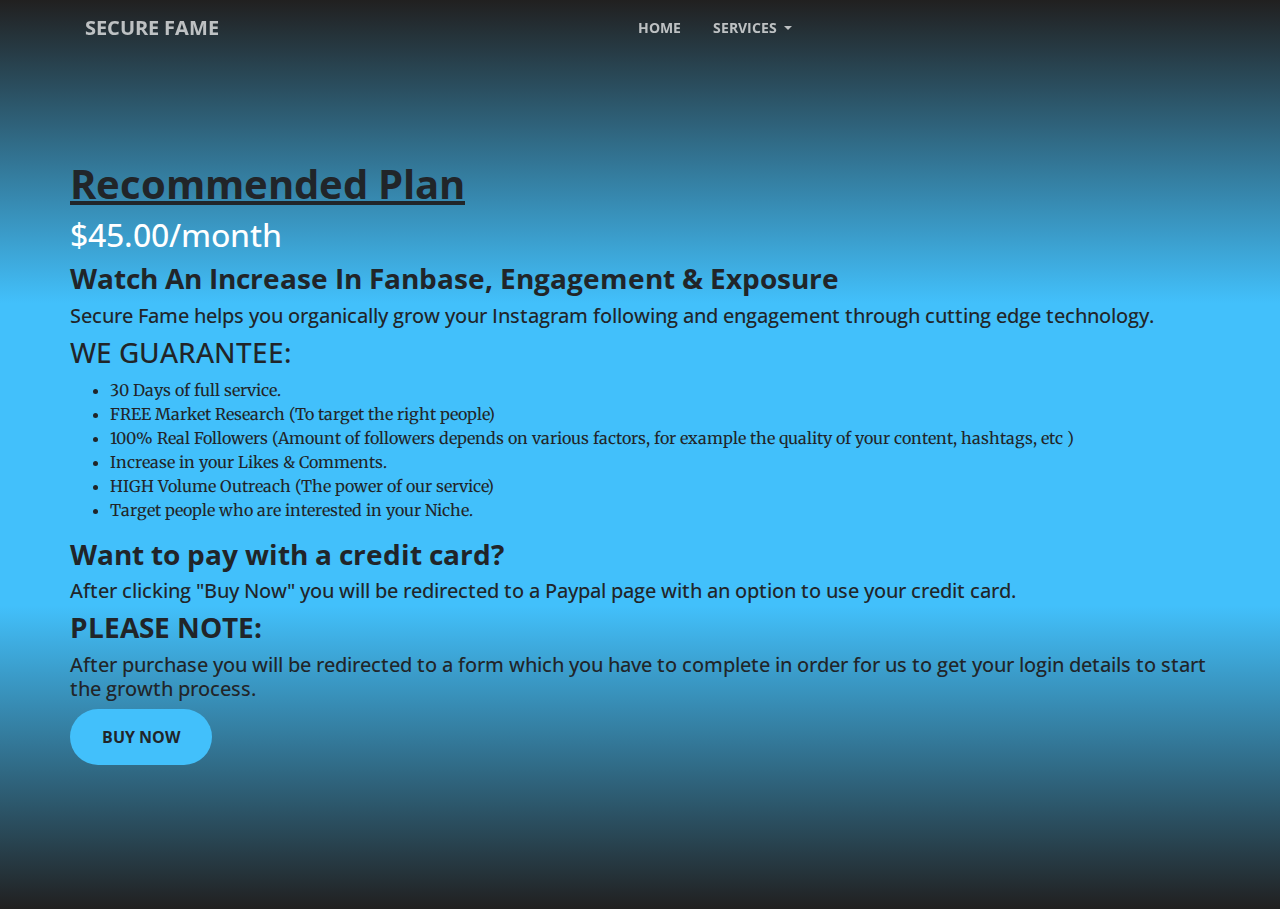
<file: recommended-plan.html>
<!DOCTYPE html>
<html lang="en">

  <head>

    <meta charset="utf-8">
    <meta name="viewport" content="width=device-width, initial-scale=1, shrink-to-fit=no">
    <meta name="description" content="">
    <meta name="author" content="">

    <title>SecureFame</title>

    <!-- Bootstrap core CSS -->
    <link href="vendor/bootstrap/css/bootstrap.min.css" rel="stylesheet">

    <!-- Custom fonts for this template -->
    <link href="vendor/fontawesome-free/css/all.min.css" rel="stylesheet" type="text/css">
    <link href='https://fonts.googleapis.com/css?family=Open+Sans:300italic,400italic,600italic,700italic,800italic,400,300,600,700,800' rel='stylesheet' type='text/css'>
    <link href='https://fonts.googleapis.com/css?family=Merriweather:400,300,300italic,400italic,700,700italic,900,900italic' rel='stylesheet' type='text/css'>

    <!-- Plugin CSS -->
    <link href="vendor/magnific-popup/magnific-popup.css" rel="stylesheet">

    <!-- Custom styles for this template -->
    <link href="css/creative.css" rel="stylesheet">

  </head>

  <body id="page-top" class="aboutcolor">

    <!-- Navigation -->
    <nav class="navbar navbar-expand-lg navbar-light fixed-top" id="mainNav">
      <div class="container">
        <a class="navbar-brand js-scroll-trigger" href="index.html">Secure Fame</a>
        <button class="navbar-toggler navbar-toggler-right" type="button" data-toggle="collapse" data-target="#navbarResponsive" aria-controls="navbarResponsive" aria-expanded="false" aria-label="Toggle navigation">
          <img width="30" src="img/collaps.png"></img>
        </button>
        <div class="collapse navbar-collapse justify-content-center" id="navbarResponsive">
          <ul class="navbar-nav">
            <li class="nav-item">
              <a class="nav-link js-scroll-trigger" href="index.html">Home</a>
            </li>
            <li class="nav-item dropdown">
              <a class="nav-link dropdown-toggle" href="#" id="navbarDropdown" role="button" data-toggle="dropdown" aria-haspopup="true" aria-expanded="false">
                services
              </a>
              <div class="dropdown-menu" aria-labelledby="navbarDropdown">
              	<a class="dropdown-item" href="pricing.html">Pricing</a>
              	<div class="dropdown-divider"></div>
                <a class="dropdown-item" href="#page-top">Recommended</a>
                <div class="dropdown-divider"></div>
              </div>
            </li>
          </ul>
        </div>
      </div>
    </nav>

    <section id="pricetags" class="big-space">
	        <div class="container">
	        	<div class="row">
		        	<h1 class="font-weight-bold"><u>Recommended Plan</u></h1>
		        	<div>
		        		<h2 class="text-white">$45.00/month</h2>
		        		<h3 class="font-weight-bold">Watch An Increase In Fanbase, Engagement & Exposure</h3>
		        		<h5>Secure Fame helps you organically grow your Instagram following and engagement through cutting edge technology.</h5>
		        		<h3>WE GUARANTEE:</h3>
		        		<ul>
		        			<li>30 Days of full service.</li>
		        			<li>FREE Market Research (To target the right people)</li>
		        			<li>100% Real Followers (Amount of followers depends on various factors, for example the quality of your content, hashtags, etc )</li>
		        			<li>Increase in your Likes & Comments.</li>
		        			<li>HIGH Volume Outreach (The power of our service)</li>
		        			<li>Target people who are interested in your Niche.</li>
		        		</ul>
		        		<h3 class="font-weight-bold">Want to pay with a credit card?</h3>
		        		<h5>After clicking "Buy Now" you will be redirected to a Paypal page with an option to use your credit card.</h5>
		        		<h3 class="font-weight-bold">PLEASE NOTE:</h3>
		        		<h5>After purchase you will be redirected to a form which you have to complete in order for us to get your login details to start the growth process.</h5>
		        		<a class="btn btn-primary btn-xl mb-3 text-body" href="#">Buy Now</a>
		        	</div>
	        	</div>
	        </div>
    </section>
    


    <!-- Bootstrap core JavaScript -->
    <script src="vendor/jquery/jquery.min.js"></script>
    <script src="vendor/bootstrap/js/bootstrap.bundle.min.js"></script>

    <!-- Plugin JavaScript -->
    <script src="vendor/jquery-easing/jquery.easing.min.js"></script>
    <script src="vendor/scrollreveal/scrollreveal.min.js"></script>
    <script src="vendor/magnific-popup/jquery.magnific-popup.min.js"></script>

    <!-- Custom scripts for this template -->
    <script src="js/creative.min.js"></script>

  </body>

</html>
</file>
<file: vendor/fontawesome-free/css/all.min.css>
/*!
 * Font Awesome Free 5.3.1 by @fontawesome - https://fontawesome.com
 * License - https://fontawesome.com/license/free (Icons: CC BY 4.0, Fonts: SIL OFL 1.1, Code: MIT License)
 */
.fa,.fab,.fal,.far,.fas{-moz-osx-font-smoothing:grayscale;-webkit-font-smoothing:antialiased;display:inline-block;font-style:normal;font-variant:normal;text-rendering:auto;line-height:1}.fa-lg{font-size:1.33333em;line-height:.75em;vertical-align:-.0667em}.fa-xs{font-size:.75em}.fa-sm{font-size:.875em}.fa-1x{font-size:1em}.fa-2x{font-size:2em}.fa-3x{font-size:3em}.fa-4x{font-size:4em}.fa-5x{font-size:5em}.fa-6x{font-size:6em}.fa-7x{font-size:7em}.fa-8x{font-size:8em}.fa-9x{font-size:9em}.fa-10x{font-size:10em}.fa-fw{text-align:center;width:1.25em}.fa-ul{list-style-type:none;margin-left:2.5em;padding-left:0}.fa-ul>li{position:relative}.fa-li{left:-2em;position:absolute;text-align:center;width:2em;line-height:inherit}.fa-border{border:.08em solid #eee;border-radius:.1em;padding:.2em .25em .15em}.fa-pull-left{float:left}.fa-pull-right{float:right}.fa.fa-pull-left,.fab.fa-pull-left,.fal.fa-pull-left,.far.fa-pull-left,.fas.fa-pull-left{margin-right:.3em}.fa.fa-pull-right,.fab.fa-pull-right,.fal.fa-pull-right,.far.fa-pull-right,.fas.fa-pull-right{margin-left:.3em}.fa-spin{animation:fa-spin 2s infinite linear}.fa-pulse{animation:fa-spin 1s infinite steps(8)}@keyframes fa-spin{0%{transform:rotate(0deg)}to{transform:rotate(1turn)}}.fa-rotate-90{-ms-filter:"progid:DXImageTransform.Microsoft.BasicImage(rotation=1)";transform:rotate(90deg)}.fa-rotate-180{-ms-filter:"progid:DXImageTransform.Microsoft.BasicImage(rotation=2)";transform:rotate(180deg)}.fa-rotate-270{-ms-filter:"progid:DXImageTransform.Microsoft.BasicImage(rotation=3)";transform:rotate(270deg)}.fa-flip-horizontal{-ms-filter:"progid:DXImageTransform.Microsoft.BasicImage(rotation=0, mirror=1)";transform:scaleX(-1)}.fa-flip-vertical{transform:scaleY(-1)}.fa-flip-horizontal.fa-flip-vertical,.fa-flip-vertical{-ms-filter:"progid:DXImageTransform.Microsoft.BasicImage(rotation=2, mirror=1)"}.fa-flip-horizontal.fa-flip-vertical{transform:scale(-1)}:root .fa-flip-horizontal,:root .fa-flip-vertical,:root .fa-rotate-90,:root .fa-rotate-180,:root .fa-rotate-270{-webkit-filter:none;filter:none}.fa-stack{display:inline-block;height:2em;line-height:2em;position:relative;vertical-align:middle;width:2em}.fa-stack-1x,.fa-stack-2x{left:0;position:absolute;text-align:center;width:100%}.fa-stack-1x{line-height:inherit}.fa-stack-2x{font-size:2em}.fa-inverse{color:#fff}.fa-500px:before{content:"\f26e"}.fa-accessible-icon:before{content:"\f368"}.fa-accusoft:before{content:"\f369"}.fa-ad:before{content:"\f641"}.fa-address-book:before{content:"\f2b9"}.fa-address-card:before{content:"\f2bb"}.fa-adjust:before{content:"\f042"}.fa-adn:before{content:"\f170"}.fa-adversal:before{content:"\f36a"}.fa-affiliatetheme:before{content:"\f36b"}.fa-air-freshener:before{content:"\f5d0"}.fa-algolia:before{content:"\f36c"}.fa-align-center:before{content:"\f037"}.fa-align-justify:before{content:"\f039"}.fa-align-left:before{content:"\f036"}.fa-align-right:before{content:"\f038"}.fa-alipay:before{content:"\f642"}.fa-allergies:before{content:"\f461"}.fa-amazon:before{content:"\f270"}.fa-amazon-pay:before{content:"\f42c"}.fa-ambulance:before{content:"\f0f9"}.fa-american-sign-language-interpreting:before{content:"\f2a3"}.fa-amilia:before{content:"\f36d"}.fa-anchor:before{content:"\f13d"}.fa-android:before{content:"\f17b"}.fa-angellist:before{content:"\f209"}.fa-angle-double-down:before{content:"\f103"}.fa-angle-double-left:before{content:"\f100"}.fa-angle-double-right:before{content:"\f101"}.fa-angle-double-up:before{content:"\f102"}.fa-angle-down:before{content:"\f107"}.fa-angle-left:before{content:"\f104"}.fa-angle-right:before{content:"\f105"}.fa-angle-up:before{content:"\f106"}.fa-angry:before{content:"\f556"}.fa-angrycreative:before{content:"\f36e"}.fa-angular:before{content:"\f420"}.fa-ankh:before{content:"\f644"}.fa-app-store:before{content:"\f36f"}.fa-app-store-ios:before{content:"\f370"}.fa-apper:before{content:"\f371"}.fa-apple:before{content:"\f179"}.fa-apple-alt:before{content:"\f5d1"}.fa-apple-pay:before{content:"\f415"}.fa-archive:before{content:"\f187"}.fa-archway:before{content:"\f557"}.fa-arrow-alt-circle-down:before{content:"\f358"}.fa-arrow-alt-circle-left:before{content:"\f359"}.fa-arrow-alt-circle-right:before{content:"\f35a"}.fa-arrow-alt-circle-up:before{content:"\f35b"}.fa-arrow-circle-down:before{content:"\f0ab"}.fa-arrow-circle-left:before{content:"\f0a8"}.fa-arrow-circle-right:before{content:"\f0a9"}.fa-arrow-circle-up:before{content:"\f0aa"}.fa-arrow-down:before{content:"\f063"}.fa-arrow-left:before{content:"\f060"}.fa-arrow-right:before{content:"\f061"}.fa-arrow-up:before{content:"\f062"}.fa-arrows-alt:before{content:"\f0b2"}.fa-arrows-alt-h:before{content:"\f337"}.fa-arrows-alt-v:before{content:"\f338"}.fa-assistive-listening-systems:before{content:"\f2a2"}.fa-asterisk:before{content:"\f069"}.fa-asymmetrik:before{content:"\f372"}.fa-at:before{content:"\f1fa"}.fa-atlas:before{content:"\f558"}.fa-atom:before{content:"\f5d2"}.fa-audible:before{content:"\f373"}.fa-audio-description:before{content:"\f29e"}.fa-autoprefixer:before{content:"\f41c"}.fa-avianex:before{content:"\f374"}.fa-aviato:before{content:"\f421"}.fa-award:before{content:"\f559"}.fa-aws:before{content:"\f375"}.fa-backspace:before{content:"\f55a"}.fa-backward:before{content:"\f04a"}.fa-balance-scale:before{content:"\f24e"}.fa-ban:before{content:"\f05e"}.fa-band-aid:before{content:"\f462"}.fa-bandcamp:before{content:"\f2d5"}.fa-barcode:before{content:"\f02a"}.fa-bars:before{content:"\f0c9"}.fa-baseball-ball:before{content:"\f433"}.fa-basketball-ball:before{content:"\f434"}.fa-bath:before{content:"\f2cd"}.fa-battery-empty:before{content:"\f244"}.fa-battery-full:before{content:"\f240"}.fa-battery-half:before{content:"\f242"}.fa-battery-quarter:before{content:"\f243"}.fa-battery-three-quarters:before{content:"\f241"}.fa-bed:before{content:"\f236"}.fa-beer:before{content:"\f0fc"}.fa-behance:before{content:"\f1b4"}.fa-behance-square:before{content:"\f1b5"}.fa-bell:before{content:"\f0f3"}.fa-bell-slash:before{content:"\f1f6"}.fa-bezier-curve:before{content:"\f55b"}.fa-bible:before{content:"\f647"}.fa-bicycle:before{content:"\f206"}.fa-bimobject:before{content:"\f378"}.fa-binoculars:before{content:"\f1e5"}.fa-birthday-cake:before{content:"\f1fd"}.fa-bitbucket:before{content:"\f171"}.fa-bitcoin:before{content:"\f379"}.fa-bity:before{content:"\f37a"}.fa-black-tie:before{content:"\f27e"}.fa-blackberry:before{content:"\f37b"}.fa-blender:before{content:"\f517"}.fa-blind:before{content:"\f29d"}.fa-blogger:before{content:"\f37c"}.fa-blogger-b:before{content:"\f37d"}.fa-bluetooth:before{content:"\f293"}.fa-bluetooth-b:before{content:"\f294"}.fa-bold:before{content:"\f032"}.fa-bolt:before{content:"\f0e7"}.fa-bomb:before{content:"\f1e2"}.fa-bone:before{content:"\f5d7"}.fa-bong:before{content:"\f55c"}.fa-book:before{content:"\f02d"}.fa-book-open:before{content:"\f518"}.fa-book-reader:before{content:"\f5da"}.fa-bookmark:before{content:"\f02e"}.fa-bowling-ball:before{content:"\f436"}.fa-box:before{content:"\f466"}.fa-box-open:before{content:"\f49e"}.fa-boxes:before{content:"\f468"}.fa-braille:before{content:"\f2a1"}.fa-brain:before{content:"\f5dc"}.fa-briefcase:before{content:"\f0b1"}.fa-briefcase-medical:before{content:"\f469"}.fa-broadcast-tower:before{content:"\f519"}.fa-broom:before{content:"\f51a"}.fa-brush:before{content:"\f55d"}.fa-btc:before{content:"\f15a"}.fa-bug:before{content:"\f188"}.fa-building:before{content:"\f1ad"}.fa-bullhorn:before{content:"\f0a1"}.fa-bullseye:before{content:"\f140"}.fa-burn:before{content:"\f46a"}.fa-buromobelexperte:before{content:"\f37f"}.fa-bus:before{content:"\f207"}.fa-bus-alt:before{content:"\f55e"}.fa-business-time:before{content:"\f64a"}.fa-buysellads:before{content:"\f20d"}.fa-calculator:before{content:"\f1ec"}.fa-calendar:before{content:"\f133"}.fa-calendar-alt:before{content:"\f073"}.fa-calendar-check:before{content:"\f274"}.fa-calendar-minus:before{content:"\f272"}.fa-calendar-plus:before{content:"\f271"}.fa-calendar-times:before{content:"\f273"}.fa-camera:before{content:"\f030"}.fa-camera-retro:before{content:"\f083"}.fa-cannabis:before{content:"\f55f"}.fa-capsules:before{content:"\f46b"}.fa-car:before{content:"\f1b9"}.fa-car-alt:before{content:"\f5de"}.fa-car-battery:before{content:"\f5df"}.fa-car-crash:before{content:"\f5e1"}.fa-car-side:before{content:"\f5e4"}.fa-caret-down:before{content:"\f0d7"}.fa-caret-left:before{content:"\f0d9"}.fa-caret-right:before{content:"\f0da"}.fa-caret-square-down:before{content:"\f150"}.fa-caret-square-left:before{content:"\f191"}.fa-caret-square-right:before{content:"\f152"}.fa-caret-square-up:before{content:"\f151"}.fa-caret-up:before{content:"\f0d8"}.fa-cart-arrow-down:before{content:"\f218"}.fa-cart-plus:before{content:"\f217"}.fa-cc-amazon-pay:before{content:"\f42d"}.fa-cc-amex:before{content:"\f1f3"}.fa-cc-apple-pay:before{content:"\f416"}.fa-cc-diners-club:before{content:"\f24c"}.fa-cc-discover:before{content:"\f1f2"}.fa-cc-jcb:before{content:"\f24b"}.fa-cc-mastercard:before{content:"\f1f1"}.fa-cc-paypal:before{content:"\f1f4"}.fa-cc-stripe:before{content:"\f1f5"}.fa-cc-visa:before{content:"\f1f0"}.fa-centercode:before{content:"\f380"}.fa-certificate:before{content:"\f0a3"}.fa-chalkboard:before{content:"\f51b"}.fa-chalkboard-teacher:before{content:"\f51c"}.fa-charging-station:before{content:"\f5e7"}.fa-chart-area:before{content:"\f1fe"}.fa-chart-bar:before{content:"\f080"}.fa-chart-line:before{content:"\f201"}.fa-chart-pie:before{content:"\f200"}.fa-check:before{content:"\f00c"}.fa-check-circle:before{content:"\f058"}.fa-check-double:before{content:"\f560"}.fa-check-square:before{content:"\f14a"}.fa-chess:before{content:"\f439"}.fa-chess-bishop:before{content:"\f43a"}.fa-chess-board:before{content:"\f43c"}.fa-chess-king:before{content:"\f43f"}.fa-chess-knight:before{content:"\f441"}.fa-chess-pawn:before{content:"\f443"}.fa-chess-queen:before{content:"\f445"}.fa-chess-rook:before{content:"\f447"}.fa-chevron-circle-down:before{content:"\f13a"}.fa-chevron-circle-left:before{content:"\f137"}.fa-chevron-circle-right:before{content:"\f138"}.fa-chevron-circle-up:before{content:"\f139"}.fa-chevron-down:before{content:"\f078"}.fa-chevron-left:before{content:"\f053"}.fa-chevron-right:before{content:"\f054"}.fa-chevron-up:before{content:"\f077"}.fa-child:before{content:"\f1ae"}.fa-chrome:before{content:"\f268"}.fa-church:before{content:"\f51d"}.fa-circle:before{content:"\f111"}.fa-circle-notch:before{content:"\f1ce"}.fa-city:before{content:"\f64f"}.fa-clipboard:before{content:"\f328"}.fa-clipboard-check:before{content:"\f46c"}.fa-clipboard-list:before{content:"\f46d"}.fa-clock:before{content:"\f017"}.fa-clone:before{content:"\f24d"}.fa-closed-captioning:before{content:"\f20a"}.fa-cloud:before{content:"\f0c2"}.fa-cloud-download-alt:before{content:"\f381"}.fa-cloud-upload-alt:before{content:"\f382"}.fa-cloudscale:before{content:"\f383"}.fa-cloudsmith:before{content:"\f384"}.fa-cloudversify:before{content:"\f385"}.fa-cocktail:before{content:"\f561"}.fa-code:before{content:"\f121"}.fa-code-branch:before{content:"\f126"}.fa-codepen:before{content:"\f1cb"}.fa-codiepie:before{content:"\f284"}.fa-coffee:before{content:"\f0f4"}.fa-cog:before{content:"\f013"}.fa-cogs:before{content:"\f085"}.fa-coins:before{content:"\f51e"}.fa-columns:before{content:"\f0db"}.fa-comment:before{content:"\f075"}.fa-comment-alt:before{content:"\f27a"}.fa-comment-dollar:before{content:"\f651"}.fa-comment-dots:before{content:"\f4ad"}.fa-comment-slash:before{content:"\f4b3"}.fa-comments:before{content:"\f086"}.fa-comments-dollar:before{content:"\f653"}.fa-compact-disc:before{content:"\f51f"}.fa-compass:before{content:"\f14e"}.fa-compress:before{content:"\f066"}.fa-concierge-bell:before{content:"\f562"}.fa-connectdevelop:before{content:"\f20e"}.fa-contao:before{content:"\f26d"}.fa-cookie:before{content:"\f563"}.fa-cookie-bite:before{content:"\f564"}.fa-copy:before{content:"\f0c5"}.fa-copyright:before{content:"\f1f9"}.fa-couch:before{content:"\f4b8"}.fa-cpanel:before{content:"\f388"}.fa-creative-commons:before{content:"\f25e"}.fa-creative-commons-by:before{content:"\f4e7"}.fa-creative-commons-nc:before{content:"\f4e8"}.fa-creative-commons-nc-eu:before{content:"\f4e9"}.fa-creative-commons-nc-jp:before{content:"\f4ea"}.fa-creative-commons-nd:before{content:"\f4eb"}.fa-creative-commons-pd:before{content:"\f4ec"}.fa-creative-commons-pd-alt:before{content:"\f4ed"}.fa-creative-commons-remix:before{content:"\f4ee"}.fa-creative-commons-sa:before{content:"\f4ef"}.fa-creative-commons-sampling:before{content:"\f4f0"}.fa-creative-commons-sampling-plus:before{content:"\f4f1"}.fa-creative-commons-share:before{content:"\f4f2"}.fa-credit-card:before{content:"\f09d"}.fa-crop:before{content:"\f125"}.fa-crop-alt:before{content:"\f565"}.fa-cross:before{content:"\f654"}.fa-crosshairs:before{content:"\f05b"}.fa-crow:before{content:"\f520"}.fa-crown:before{content:"\f521"}.fa-css3:before{content:"\f13c"}.fa-css3-alt:before{content:"\f38b"}.fa-cube:before{content:"\f1b2"}.fa-cubes:before{content:"\f1b3"}.fa-cut:before{content:"\f0c4"}.fa-cuttlefish:before{content:"\f38c"}.fa-d-and-d:before{content:"\f38d"}.fa-dashcube:before{content:"\f210"}.fa-database:before{content:"\f1c0"}.fa-deaf:before{content:"\f2a4"}.fa-delicious:before{content:"\f1a5"}.fa-deploydog:before{content:"\f38e"}.fa-deskpro:before{content:"\f38f"}.fa-desktop:before{content:"\f108"}.fa-deviantart:before{content:"\f1bd"}.fa-dharmachakra:before{content:"\f655"}.fa-diagnoses:before{content:"\f470"}.fa-dice:before{content:"\f522"}.fa-dice-five:before{content:"\f523"}.fa-dice-four:before{content:"\f524"}.fa-dice-one:before{content:"\f525"}.fa-dice-six:before{content:"\f526"}.fa-dice-three:before{content:"\f527"}.fa-dice-two:before{content:"\f528"}.fa-digg:before{content:"\f1a6"}.fa-digital-ocean:before{content:"\f391"}.fa-digital-tachograph:before{content:"\f566"}.fa-directions:before{content:"\f5eb"}.fa-discord:before{content:"\f392"}.fa-discourse:before{content:"\f393"}.fa-divide:before{content:"\f529"}.fa-dizzy:before{content:"\f567"}.fa-dna:before{content:"\f471"}.fa-dochub:before{content:"\f394"}.fa-docker:before{content:"\f395"}.fa-dollar-sign:before{content:"\f155"}.fa-dolly:before{content:"\f472"}.fa-dolly-flatbed:before{content:"\f474"}.fa-donate:before{content:"\f4b9"}.fa-door-closed:before{content:"\f52a"}.fa-door-open:before{content:"\f52b"}.fa-dot-circle:before{content:"\f192"}.fa-dove:before{content:"\f4ba"}.fa-download:before{content:"\f019"}.fa-draft2digital:before{content:"\f396"}.fa-drafting-compass:before{content:"\f568"}.fa-draw-polygon:before{content:"\f5ee"}.fa-dribbble:before{content:"\f17d"}.fa-dribbble-square:before{content:"\f397"}.fa-dropbox:before{content:"\f16b"}.fa-drum:before{content:"\f569"}.fa-drum-steelpan:before{content:"\f56a"}.fa-drupal:before{content:"\f1a9"}.fa-dumbbell:before{content:"\f44b"}.fa-dyalog:before{content:"\f399"}.fa-earlybirds:before{content:"\f39a"}.fa-ebay:before{content:"\f4f4"}.fa-edge:before{content:"\f282"}.fa-edit:before{content:"\f044"}.fa-eject:before{content:"\f052"}.fa-elementor:before{content:"\f430"}.fa-ellipsis-h:before{content:"\f141"}.fa-ellipsis-v:before{content:"\f142"}.fa-ello:before{content:"\f5f1"}.fa-ember:before{content:"\f423"}.fa-empire:before{content:"\f1d1"}.fa-envelope:before{content:"\f0e0"}.fa-envelope-open:before{content:"\f2b6"}.fa-envelope-open-text:before{content:"\f658"}.fa-envelope-square:before{content:"\f199"}.fa-envira:before{content:"\f299"}.fa-equals:before{content:"\f52c"}.fa-eraser:before{content:"\f12d"}.fa-erlang:before{content:"\f39d"}.fa-ethereum:before{content:"\f42e"}.fa-etsy:before{content:"\f2d7"}.fa-euro-sign:before{content:"\f153"}.fa-exchange-alt:before{content:"\f362"}.fa-exclamation:before{content:"\f12a"}.fa-exclamation-circle:before{content:"\f06a"}.fa-exclamation-triangle:before{content:"\f071"}.fa-expand:before{content:"\f065"}.fa-expand-arrows-alt:before{content:"\f31e"}.fa-expeditedssl:before{content:"\f23e"}.fa-external-link-alt:before{content:"\f35d"}.fa-external-link-square-alt:before{content:"\f360"}.fa-eye:before{content:"\f06e"}.fa-eye-dropper:before{content:"\f1fb"}.fa-eye-slash:before{content:"\f070"}.fa-facebook:before{content:"\f09a"}.fa-facebook-f:before{content:"\f39e"}.fa-facebook-messenger:before{content:"\f39f"}.fa-facebook-square:before{content:"\f082"}.fa-fast-backward:before{content:"\f049"}.fa-fast-forward:before{content:"\f050"}.fa-fax:before{content:"\f1ac"}.fa-feather:before{content:"\f52d"}.fa-feather-alt:before{content:"\f56b"}.fa-female:before{content:"\f182"}.fa-fighter-jet:before{content:"\f0fb"}.fa-file:before{content:"\f15b"}.fa-file-alt:before{content:"\f15c"}.fa-file-archive:before{content:"\f1c6"}.fa-file-audio:before{content:"\f1c7"}.fa-file-code:before{content:"\f1c9"}.fa-file-contract:before{content:"\f56c"}.fa-file-download:before{content:"\f56d"}.fa-file-excel:before{content:"\f1c3"}.fa-file-export:before{content:"\f56e"}.fa-file-image:before{content:"\f1c5"}.fa-file-import:before{content:"\f56f"}.fa-file-invoice:before{content:"\f570"}.fa-file-invoice-dollar:before{content:"\f571"}.fa-file-medical:before{content:"\f477"}.fa-file-medical-alt:before{content:"\f478"}.fa-file-pdf:before{content:"\f1c1"}.fa-file-powerpoint:before{content:"\f1c4"}.fa-file-prescription:before{content:"\f572"}.fa-file-signature:before{content:"\f573"}.fa-file-upload:before{content:"\f574"}.fa-file-video:before{content:"\f1c8"}.fa-file-word:before{content:"\f1c2"}.fa-fill:before{content:"\f575"}.fa-fill-drip:before{content:"\f576"}.fa-film:before{content:"\f008"}.fa-filter:before{content:"\f0b0"}.fa-fingerprint:before{content:"\f577"}.fa-fire:before{content:"\f06d"}.fa-fire-extinguisher:before{content:"\f134"}.fa-firefox:before{content:"\f269"}.fa-first-aid:before{content:"\f479"}.fa-first-order:before{content:"\f2b0"}.fa-first-order-alt:before{content:"\f50a"}.fa-firstdraft:before{content:"\f3a1"}.fa-fish:before{content:"\f578"}.fa-flag:before{content:"\f024"}.fa-flag-checkered:before{content:"\f11e"}.fa-flask:before{content:"\f0c3"}.fa-flickr:before{content:"\f16e"}.fa-flipboard:before{content:"\f44d"}.fa-flushed:before{content:"\f579"}.fa-fly:before{content:"\f417"}.fa-folder:before{content:"\f07b"}.fa-folder-minus:before{content:"\f65d"}.fa-folder-open:before{content:"\f07c"}.fa-folder-plus:before{content:"\f65e"}.fa-font:before{content:"\f031"}.fa-font-awesome:before{content:"\f2b4"}.fa-font-awesome-alt:before{content:"\f35c"}.fa-font-awesome-flag:before{content:"\f425"}.fa-font-awesome-logo-full:before{content:"\f4e6"}.fa-fonticons:before{content:"\f280"}.fa-fonticons-fi:before{content:"\f3a2"}.fa-football-ball:before{content:"\f44e"}.fa-fort-awesome:before{content:"\f286"}.fa-fort-awesome-alt:before{content:"\f3a3"}.fa-forumbee:before{content:"\f211"}.fa-forward:before{content:"\f04e"}.fa-foursquare:before{content:"\f180"}.fa-free-code-camp:before{content:"\f2c5"}.fa-freebsd:before{content:"\f3a4"}.fa-frog:before{content:"\f52e"}.fa-frown:before{content:"\f119"}.fa-frown-open:before{content:"\f57a"}.fa-fulcrum:before{content:"\f50b"}.fa-funnel-dollar:before{content:"\f662"}.fa-futbol:before{content:"\f1e3"}.fa-galactic-republic:before{content:"\f50c"}.fa-galactic-senate:before{content:"\f50d"}.fa-gamepad:before{content:"\f11b"}.fa-gas-pump:before{content:"\f52f"}.fa-gavel:before{content:"\f0e3"}.fa-gem:before{content:"\f3a5"}.fa-genderless:before{content:"\f22d"}.fa-get-pocket:before{content:"\f265"}.fa-gg:before{content:"\f260"}.fa-gg-circle:before{content:"\f261"}.fa-gift:before{content:"\f06b"}.fa-git:before{content:"\f1d3"}.fa-git-square:before{content:"\f1d2"}.fa-github:before{content:"\f09b"}.fa-github-alt:before{content:"\f113"}.fa-github-square:before{content:"\f092"}.fa-gitkraken:before{content:"\f3a6"}.fa-gitlab:before{content:"\f296"}.fa-gitter:before{content:"\f426"}.fa-glass-martini:before{content:"\f000"}.fa-glass-martini-alt:before{content:"\f57b"}.fa-glasses:before{content:"\f530"}.fa-glide:before{content:"\f2a5"}.fa-glide-g:before{content:"\f2a6"}.fa-globe:before{content:"\f0ac"}.fa-globe-africa:before{content:"\f57c"}.fa-globe-americas:before{content:"\f57d"}.fa-globe-asia:before{content:"\f57e"}.fa-gofore:before{content:"\f3a7"}.fa-golf-ball:before{content:"\f450"}.fa-goodreads:before{content:"\f3a8"}.fa-goodreads-g:before{content:"\f3a9"}.fa-google:before{content:"\f1a0"}.fa-google-drive:before{content:"\f3aa"}.fa-google-play:before{content:"\f3ab"}.fa-google-plus:before{content:"\f2b3"}.fa-google-plus-g:before{content:"\f0d5"}.fa-google-plus-square:before{content:"\f0d4"}.fa-google-wallet:before{content:"\f1ee"}.fa-gopuram:before{content:"\f664"}.fa-graduation-cap:before{content:"\f19d"}.fa-gratipay:before{content:"\f184"}.fa-grav:before{content:"\f2d6"}.fa-greater-than:before{content:"\f531"}.fa-greater-than-equal:before{content:"\f532"}.fa-grimace:before{content:"\f57f"}.fa-grin:before{content:"\f580"}.fa-grin-alt:before{content:"\f581"}.fa-grin-beam:before{content:"\f582"}.fa-grin-beam-sweat:before{content:"\f583"}.fa-grin-hearts:before{content:"\f584"}.fa-grin-squint:before{content:"\f585"}.fa-grin-squint-tears:before{content:"\f586"}.fa-grin-stars:before{content:"\f587"}.fa-grin-tears:before{content:"\f588"}.fa-grin-tongue:before{content:"\f589"}.fa-grin-tongue-squint:before{content:"\f58a"}.fa-grin-tongue-wink:before{content:"\f58b"}.fa-grin-wink:before{content:"\f58c"}.fa-grip-horizontal:before{content:"\f58d"}.fa-grip-vertical:before{content:"\f58e"}.fa-gripfire:before{content:"\f3ac"}.fa-grunt:before{content:"\f3ad"}.fa-gulp:before{content:"\f3ae"}.fa-h-square:before{content:"\f0fd"}.fa-hacker-news:before{content:"\f1d4"}.fa-hacker-news-square:before{content:"\f3af"}.fa-hackerrank:before{content:"\f5f7"}.fa-hamsa:before{content:"\f665"}.fa-hand-holding:before{content:"\f4bd"}.fa-hand-holding-heart:before{content:"\f4be"}.fa-hand-holding-usd:before{content:"\f4c0"}.fa-hand-lizard:before{content:"\f258"}.fa-hand-paper:before{content:"\f256"}.fa-hand-peace:before{content:"\f25b"}.fa-hand-point-down:before{content:"\f0a7"}.fa-hand-point-left:before{content:"\f0a5"}.fa-hand-point-right:before{content:"\f0a4"}.fa-hand-point-up:before{content:"\f0a6"}.fa-hand-pointer:before{content:"\f25a"}.fa-hand-rock:before{content:"\f255"}.fa-hand-scissors:before{content:"\f257"}.fa-hand-spock:before{content:"\f259"}.fa-hands:before{content:"\f4c2"}.fa-hands-helping:before{content:"\f4c4"}.fa-handshake:before{content:"\f2b5"}.fa-hashtag:before{content:"\f292"}.fa-haykal:before{content:"\f666"}.fa-hdd:before{content:"\f0a0"}.fa-heading:before{content:"\f1dc"}.fa-headphones:before{content:"\f025"}.fa-headphones-alt:before{content:"\f58f"}.fa-headset:before{content:"\f590"}.fa-heart:before{content:"\f004"}.fa-heartbeat:before{content:"\f21e"}.fa-helicopter:before{content:"\f533"}.fa-highlighter:before{content:"\f591"}.fa-hips:before{content:"\f452"}.fa-hire-a-helper:before{content:"\f3b0"}.fa-history:before{content:"\f1da"}.fa-hockey-puck:before{content:"\f453"}.fa-home:before{content:"\f015"}.fa-hooli:before{content:"\f427"}.fa-hornbill:before{content:"\f592"}.fa-hospital:before{content:"\f0f8"}.fa-hospital-alt:before{content:"\f47d"}.fa-hospital-symbol:before{content:"\f47e"}.fa-hot-tub:before{content:"\f593"}.fa-hotel:before{content:"\f594"}.fa-hotjar:before{content:"\f3b1"}.fa-hourglass:before{content:"\f254"}.fa-hourglass-end:before{content:"\f253"}.fa-hourglass-half:before{content:"\f252"}.fa-hourglass-start:before{content:"\f251"}.fa-houzz:before{content:"\f27c"}.fa-html5:before{content:"\f13b"}.fa-hubspot:before{content:"\f3b2"}.fa-i-cursor:before{content:"\f246"}.fa-id-badge:before{content:"\f2c1"}.fa-id-card:before{content:"\f2c2"}.fa-id-card-alt:before{content:"\f47f"}.fa-image:before{content:"\f03e"}.fa-images:before{content:"\f302"}.fa-imdb:before{content:"\f2d8"}.fa-inbox:before{content:"\f01c"}.fa-indent:before{content:"\f03c"}.fa-industry:before{content:"\f275"}.fa-infinity:before{content:"\f534"}.fa-info:before{content:"\f129"}.fa-info-circle:before{content:"\f05a"}.fa-instagram:before{content:"\f16d"}.fa-internet-explorer:before{content:"\f26b"}.fa-ioxhost:before{content:"\f208"}.fa-italic:before{content:"\f033"}.fa-itunes:before{content:"\f3b4"}.fa-itunes-note:before{content:"\f3b5"}.fa-java:before{content:"\f4e4"}.fa-jedi:before{content:"\f669"}.fa-jedi-order:before{content:"\f50e"}.fa-jenkins:before{content:"\f3b6"}.fa-joget:before{content:"\f3b7"}.fa-joint:before{content:"\f595"}.fa-joomla:before{content:"\f1aa"}.fa-journal-whills:before{content:"\f66a"}.fa-js:before{content:"\f3b8"}.fa-js-square:before{content:"\f3b9"}.fa-jsfiddle:before{content:"\f1cc"}.fa-kaaba:before{content:"\f66b"}.fa-kaggle:before{content:"\f5fa"}.fa-key:before{content:"\f084"}.fa-keybase:before{content:"\f4f5"}.fa-keyboard:before{content:"\f11c"}.fa-keycdn:before{content:"\f3ba"}.fa-khanda:before{content:"\f66d"}.fa-kickstarter:before{content:"\f3bb"}.fa-kickstarter-k:before{content:"\f3bc"}.fa-kiss:before{content:"\f596"}.fa-kiss-beam:before{content:"\f597"}.fa-kiss-wink-heart:before{content:"\f598"}.fa-kiwi-bird:before{content:"\f535"}.fa-korvue:before{content:"\f42f"}.fa-landmark:before{content:"\f66f"}.fa-language:before{content:"\f1ab"}.fa-laptop:before{content:"\f109"}.fa-laptop-code:before{content:"\f5fc"}.fa-laravel:before{content:"\f3bd"}.fa-lastfm:before{content:"\f202"}.fa-lastfm-square:before{content:"\f203"}.fa-laugh:before{content:"\f599"}.fa-laugh-beam:before{content:"\f59a"}.fa-laugh-squint:before{content:"\f59b"}.fa-laugh-wink:before{content:"\f59c"}.fa-layer-group:before{content:"\f5fd"}.fa-leaf:before{content:"\f06c"}.fa-leanpub:before{content:"\f212"}.fa-lemon:before{content:"\f094"}.fa-less:before{content:"\f41d"}.fa-less-than:before{content:"\f536"}.fa-less-than-equal:before{content:"\f537"}.fa-level-down-alt:before{content:"\f3be"}.fa-level-up-alt:before{content:"\f3bf"}.fa-life-ring:before{content:"\f1cd"}.fa-lightbulb:before{content:"\f0eb"}.fa-line:before{content:"\f3c0"}.fa-link:before{content:"\f0c1"}.fa-linkedin:before{content:"\f08c"}.fa-linkedin-in:before{content:"\f0e1"}.fa-linode:before{content:"\f2b8"}.fa-linux:before{content:"\f17c"}.fa-lira-sign:before{content:"\f195"}.fa-list:before{content:"\f03a"}.fa-list-alt:before{content:"\f022"}.fa-list-ol:before{content:"\f0cb"}.fa-list-ul:before{content:"\f0ca"}.fa-location-arrow:before{content:"\f124"}.fa-lock:before{content:"\f023"}.fa-lock-open:before{content:"\f3c1"}.fa-long-arrow-alt-down:before{content:"\f309"}.fa-long-arrow-alt-left:before{content:"\f30a"}.fa-long-arrow-alt-right:before{content:"\f30b"}.fa-long-arrow-alt-up:before{content:"\f30c"}.fa-low-vision:before{content:"\f2a8"}.fa-luggage-cart:before{content:"\f59d"}.fa-lyft:before{content:"\f3c3"}.fa-magento:before{content:"\f3c4"}.fa-magic:before{content:"\f0d0"}.fa-magnet:before{content:"\f076"}.fa-mail-bulk:before{content:"\f674"}.fa-mailchimp:before{content:"\f59e"}.fa-male:before{content:"\f183"}.fa-mandalorian:before{content:"\f50f"}.fa-map:before{content:"\f279"}.fa-map-marked:before{content:"\f59f"}.fa-map-marked-alt:before{content:"\f5a0"}.fa-map-marker:before{content:"\f041"}.fa-map-marker-alt:before{content:"\f3c5"}.fa-map-pin:before{content:"\f276"}.fa-map-signs:before{content:"\f277"}.fa-markdown:before{content:"\f60f"}.fa-marker:before{content:"\f5a1"}.fa-mars:before{content:"\f222"}.fa-mars-double:before{content:"\f227"}.fa-mars-stroke:before{content:"\f229"}.fa-mars-stroke-h:before{content:"\f22b"}.fa-mars-stroke-v:before{content:"\f22a"}.fa-mastodon:before{content:"\f4f6"}.fa-maxcdn:before{content:"\f136"}.fa-medal:before{content:"\f5a2"}.fa-medapps:before{content:"\f3c6"}.fa-medium:before{content:"\f23a"}.fa-medium-m:before{content:"\f3c7"}.fa-medkit:before{content:"\f0fa"}.fa-medrt:before{content:"\f3c8"}.fa-meetup:before{content:"\f2e0"}.fa-megaport:before{content:"\f5a3"}.fa-meh:before{content:"\f11a"}.fa-meh-blank:before{content:"\f5a4"}.fa-meh-rolling-eyes:before{content:"\f5a5"}.fa-memory:before{content:"\f538"}.fa-menorah:before{content:"\f676"}.fa-mercury:before{content:"\f223"}.fa-microchip:before{content:"\f2db"}.fa-microphone:before{content:"\f130"}.fa-microphone-alt:before{content:"\f3c9"}.fa-microphone-alt-slash:before{content:"\f539"}.fa-microphone-slash:before{content:"\f131"}.fa-microscope:before{content:"\f610"}.fa-microsoft:before{content:"\f3ca"}.fa-minus:before{content:"\f068"}.fa-minus-circle:before{content:"\f056"}.fa-minus-square:before{content:"\f146"}.fa-mix:before{content:"\f3cb"}.fa-mixcloud:before{content:"\f289"}.fa-mizuni:before{content:"\f3cc"}.fa-mobile:before{content:"\f10b"}.fa-mobile-alt:before{content:"\f3cd"}.fa-modx:before{content:"\f285"}.fa-monero:before{content:"\f3d0"}.fa-money-bill:before{content:"\f0d6"}.fa-money-bill-alt:before{content:"\f3d1"}.fa-money-bill-wave:before{content:"\f53a"}.fa-money-bill-wave-alt:before{content:"\f53b"}.fa-money-check:before{content:"\f53c"}.fa-money-check-alt:before{content:"\f53d"}.fa-monument:before{content:"\f5a6"}.fa-moon:before{content:"\f186"}.fa-mortar-pestle:before{content:"\f5a7"}.fa-mosque:before{content:"\f678"}.fa-motorcycle:before{content:"\f21c"}.fa-mouse-pointer:before{content:"\f245"}.fa-music:before{content:"\f001"}.fa-napster:before{content:"\f3d2"}.fa-neos:before{content:"\f612"}.fa-neuter:before{content:"\f22c"}.fa-newspaper:before{content:"\f1ea"}.fa-nimblr:before{content:"\f5a8"}.fa-nintendo-switch:before{content:"\f418"}.fa-node:before{content:"\f419"}.fa-node-js:before{content:"\f3d3"}.fa-not-equal:before{content:"\f53e"}.fa-notes-medical:before{content:"\f481"}.fa-npm:before{content:"\f3d4"}.fa-ns8:before{content:"\f3d5"}.fa-nutritionix:before{content:"\f3d6"}.fa-object-group:before{content:"\f247"}.fa-object-ungroup:before{content:"\f248"}.fa-odnoklassniki:before{content:"\f263"}.fa-odnoklassniki-square:before{content:"\f264"}.fa-oil-can:before{content:"\f613"}.fa-old-republic:before{content:"\f510"}.fa-om:before{content:"\f679"}.fa-opencart:before{content:"\f23d"}.fa-openid:before{content:"\f19b"}.fa-opera:before{content:"\f26a"}.fa-optin-monster:before{content:"\f23c"}.fa-osi:before{content:"\f41a"}.fa-outdent:before{content:"\f03b"}.fa-page4:before{content:"\f3d7"}.fa-pagelines:before{content:"\f18c"}.fa-paint-brush:before{content:"\f1fc"}.fa-paint-roller:before{content:"\f5aa"}.fa-palette:before{content:"\f53f"}.fa-palfed:before{content:"\f3d8"}.fa-pallet:before{content:"\f482"}.fa-paper-plane:before{content:"\f1d8"}.fa-paperclip:before{content:"\f0c6"}.fa-parachute-box:before{content:"\f4cd"}.fa-paragraph:before{content:"\f1dd"}.fa-parking:before{content:"\f540"}.fa-passport:before{content:"\f5ab"}.fa-pastafarianism:before{content:"\f67b"}.fa-paste:before{content:"\f0ea"}.fa-patreon:before{content:"\f3d9"}.fa-pause:before{content:"\f04c"}.fa-pause-circle:before{content:"\f28b"}.fa-paw:before{content:"\f1b0"}.fa-paypal:before{content:"\f1ed"}.fa-peace:before{content:"\f67c"}.fa-pen:before{content:"\f304"}.fa-pen-alt:before{content:"\f305"}.fa-pen-fancy:before{content:"\f5ac"}.fa-pen-nib:before{content:"\f5ad"}.fa-pen-square:before{content:"\f14b"}.fa-pencil-alt:before{content:"\f303"}.fa-pencil-ruler:before{content:"\f5ae"}.fa-people-carry:before{content:"\f4ce"}.fa-percent:before{content:"\f295"}.fa-percentage:before{content:"\f541"}.fa-periscope:before{content:"\f3da"}.fa-phabricator:before{content:"\f3db"}.fa-phoenix-framework:before{content:"\f3dc"}.fa-phoenix-squadron:before{content:"\f511"}.fa-phone:before{content:"\f095"}.fa-phone-slash:before{content:"\f3dd"}.fa-phone-square:before{content:"\f098"}.fa-phone-volume:before{content:"\f2a0"}.fa-php:before{content:"\f457"}.fa-pied-piper:before{content:"\f2ae"}.fa-pied-piper-alt:before{content:"\f1a8"}.fa-pied-piper-hat:before{content:"\f4e5"}.fa-pied-piper-pp:before{content:"\f1a7"}.fa-piggy-bank:before{content:"\f4d3"}.fa-pills:before{content:"\f484"}.fa-pinterest:before{content:"\f0d2"}.fa-pinterest-p:before{content:"\f231"}.fa-pinterest-square:before{content:"\f0d3"}.fa-place-of-worship:before{content:"\f67f"}.fa-plane:before{content:"\f072"}.fa-plane-arrival:before{content:"\f5af"}.fa-plane-departure:before{content:"\f5b0"}.fa-play:before{content:"\f04b"}.fa-play-circle:before{content:"\f144"}.fa-playstation:before{content:"\f3df"}.fa-plug:before{content:"\f1e6"}.fa-plus:before{content:"\f067"}.fa-plus-circle:before{content:"\f055"}.fa-plus-square:before{content:"\f0fe"}.fa-podcast:before{content:"\f2ce"}.fa-poll:before{content:"\f681"}.fa-poll-h:before{content:"\f682"}.fa-poo:before{content:"\f2fe"}.fa-poop:before{content:"\f619"}.fa-portrait:before{content:"\f3e0"}.fa-pound-sign:before{content:"\f154"}.fa-power-off:before{content:"\f011"}.fa-pray:before{content:"\f683"}.fa-praying-hands:before{content:"\f684"}.fa-prescription:before{content:"\f5b1"}.fa-prescription-bottle:before{content:"\f485"}.fa-prescription-bottle-alt:before{content:"\f486"}.fa-print:before{content:"\f02f"}.fa-procedures:before{content:"\f487"}.fa-product-hunt:before{content:"\f288"}.fa-project-diagram:before{content:"\f542"}.fa-pushed:before{content:"\f3e1"}.fa-puzzle-piece:before{content:"\f12e"}.fa-python:before{content:"\f3e2"}.fa-qq:before{content:"\f1d6"}.fa-qrcode:before{content:"\f029"}.fa-question:before{content:"\f128"}.fa-question-circle:before{content:"\f059"}.fa-quidditch:before{content:"\f458"}.fa-quinscape:before{content:"\f459"}.fa-quora:before{content:"\f2c4"}.fa-quote-left:before{content:"\f10d"}.fa-quote-right:before{content:"\f10e"}.fa-quran:before{content:"\f687"}.fa-r-project:before{content:"\f4f7"}.fa-random:before{content:"\f074"}.fa-ravelry:before{content:"\f2d9"}.fa-react:before{content:"\f41b"}.fa-readme:before{content:"\f4d5"}.fa-rebel:before{content:"\f1d0"}.fa-receipt:before{content:"\f543"}.fa-recycle:before{content:"\f1b8"}.fa-red-river:before{content:"\f3e3"}.fa-reddit:before{content:"\f1a1"}.fa-reddit-alien:before{content:"\f281"}.fa-reddit-square:before{content:"\f1a2"}.fa-redo:before{content:"\f01e"}.fa-redo-alt:before{content:"\f2f9"}.fa-registered:before{content:"\f25d"}.fa-rendact:before{content:"\f3e4"}.fa-renren:before{content:"\f18b"}.fa-reply:before{content:"\f3e5"}.fa-reply-all:before{content:"\f122"}.fa-replyd:before{content:"\f3e6"}.fa-researchgate:before{content:"\f4f8"}.fa-resolving:before{content:"\f3e7"}.fa-retweet:before{content:"\f079"}.fa-rev:before{content:"\f5b2"}.fa-ribbon:before{content:"\f4d6"}.fa-road:before{content:"\f018"}.fa-robot:before{content:"\f544"}.fa-rocket:before{content:"\f135"}.fa-rocketchat:before{content:"\f3e8"}.fa-rockrms:before{content:"\f3e9"}.fa-route:before{content:"\f4d7"}.fa-rss:before{content:"\f09e"}.fa-rss-square:before{content:"\f143"}.fa-ruble-sign:before{content:"\f158"}.fa-ruler:before{content:"\f545"}.fa-ruler-combined:before{content:"\f546"}.fa-ruler-horizontal:before{content:"\f547"}.fa-ruler-vertical:before{content:"\f548"}.fa-rupee-sign:before{content:"\f156"}.fa-sad-cry:before{content:"\f5b3"}.fa-sad-tear:before{content:"\f5b4"}.fa-safari:before{content:"\f267"}.fa-sass:before{content:"\f41e"}.fa-save:before{content:"\f0c7"}.fa-schlix:before{content:"\f3ea"}.fa-school:before{content:"\f549"}.fa-screwdriver:before{content:"\f54a"}.fa-scribd:before{content:"\f28a"}.fa-search:before{content:"\f002"}.fa-search-dollar:before{content:"\f688"}.fa-search-location:before{content:"\f689"}.fa-search-minus:before{content:"\f010"}.fa-search-plus:before{content:"\f00e"}.fa-searchengin:before{content:"\f3eb"}.fa-seedling:before{content:"\f4d8"}.fa-sellcast:before{content:"\f2da"}.fa-sellsy:before{content:"\f213"}.fa-server:before{content:"\f233"}.fa-servicestack:before{content:"\f3ec"}.fa-shapes:before{content:"\f61f"}.fa-share:before{content:"\f064"}.fa-share-alt:before{content:"\f1e0"}.fa-share-alt-square:before{content:"\f1e1"}.fa-share-square:before{content:"\f14d"}.fa-shekel-sign:before{content:"\f20b"}.fa-shield-alt:before{content:"\f3ed"}.fa-ship:before{content:"\f21a"}.fa-shipping-fast:before{content:"\f48b"}.fa-shirtsinbulk:before{content:"\f214"}.fa-shoe-prints:before{content:"\f54b"}.fa-shopping-bag:before{content:"\f290"}.fa-shopping-basket:before{content:"\f291"}.fa-shopping-cart:before{content:"\f07a"}.fa-shopware:before{content:"\f5b5"}.fa-shower:before{content:"\f2cc"}.fa-shuttle-van:before{content:"\f5b6"}.fa-sign:before{content:"\f4d9"}.fa-sign-in-alt:before{content:"\f2f6"}.fa-sign-language:before{content:"\f2a7"}.fa-sign-out-alt:before{content:"\f2f5"}.fa-signal:before{content:"\f012"}.fa-signature:before{content:"\f5b7"}.fa-simplybuilt:before{content:"\f215"}.fa-sistrix:before{content:"\f3ee"}.fa-sitemap:before{content:"\f0e8"}.fa-sith:before{content:"\f512"}.fa-skull:before{content:"\f54c"}.fa-skyatlas:before{content:"\f216"}.fa-skype:before{content:"\f17e"}.fa-slack:before{content:"\f198"}.fa-slack-hash:before{content:"\f3ef"}.fa-sliders-h:before{content:"\f1de"}.fa-slideshare:before{content:"\f1e7"}.fa-smile:before{content:"\f118"}.fa-smile-beam:before{content:"\f5b8"}.fa-smile-wink:before{content:"\f4da"}.fa-smoking:before{content:"\f48d"}.fa-smoking-ban:before{content:"\f54d"}.fa-snapchat:before{content:"\f2ab"}.fa-snapchat-ghost:before{content:"\f2ac"}.fa-snapchat-square:before{content:"\f2ad"}.fa-snowflake:before{content:"\f2dc"}.fa-socks:before{content:"\f696"}.fa-solar-panel:before{content:"\f5ba"}.fa-sort:before{content:"\f0dc"}.fa-sort-alpha-down:before{content:"\f15d"}.fa-sort-alpha-up:before{content:"\f15e"}.fa-sort-amount-down:before{content:"\f160"}.fa-sort-amount-up:before{content:"\f161"}.fa-sort-down:before{content:"\f0dd"}.fa-sort-numeric-down:before{content:"\f162"}.fa-sort-numeric-up:before{content:"\f163"}.fa-sort-up:before{content:"\f0de"}.fa-soundcloud:before{content:"\f1be"}.fa-spa:before{content:"\f5bb"}.fa-space-shuttle:before{content:"\f197"}.fa-speakap:before{content:"\f3f3"}.fa-spinner:before{content:"\f110"}.fa-splotch:before{content:"\f5bc"}.fa-spotify:before{content:"\f1bc"}.fa-spray-can:before{content:"\f5bd"}.fa-square:before{content:"\f0c8"}.fa-square-full:before{content:"\f45c"}.fa-square-root-alt:before{content:"\f698"}.fa-squarespace:before{content:"\f5be"}.fa-stack-exchange:before{content:"\f18d"}.fa-stack-overflow:before{content:"\f16c"}.fa-stamp:before{content:"\f5bf"}.fa-star:before{content:"\f005"}.fa-star-and-crescent:before{content:"\f699"}.fa-star-half:before{content:"\f089"}.fa-star-half-alt:before{content:"\f5c0"}.fa-star-of-david:before{content:"\f69a"}.fa-star-of-life:before{content:"\f621"}.fa-staylinked:before{content:"\f3f5"}.fa-steam:before{content:"\f1b6"}.fa-steam-square:before{content:"\f1b7"}.fa-steam-symbol:before{content:"\f3f6"}.fa-step-backward:before{content:"\f048"}.fa-step-forward:before{content:"\f051"}.fa-stethoscope:before{content:"\f0f1"}.fa-sticker-mule:before{content:"\f3f7"}.fa-sticky-note:before{content:"\f249"}.fa-stop:before{content:"\f04d"}.fa-stop-circle:before{content:"\f28d"}.fa-stopwatch:before{content:"\f2f2"}.fa-store:before{content:"\f54e"}.fa-store-alt:before{content:"\f54f"}.fa-strava:before{content:"\f428"}.fa-stream:before{content:"\f550"}.fa-street-view:before{content:"\f21d"}.fa-strikethrough:before{content:"\f0cc"}.fa-stripe:before{content:"\f429"}.fa-stripe-s:before{content:"\f42a"}.fa-stroopwafel:before{content:"\f551"}.fa-studiovinari:before{content:"\f3f8"}.fa-stumbleupon:before{content:"\f1a4"}.fa-stumbleupon-circle:before{content:"\f1a3"}.fa-subscript:before{content:"\f12c"}.fa-subway:before{content:"\f239"}.fa-suitcase:before{content:"\f0f2"}.fa-suitcase-rolling:before{content:"\f5c1"}.fa-sun:before{content:"\f185"}.fa-superpowers:before{content:"\f2dd"}.fa-superscript:before{content:"\f12b"}.fa-supple:before{content:"\f3f9"}.fa-surprise:before{content:"\f5c2"}.fa-swatchbook:before{content:"\f5c3"}.fa-swimmer:before{content:"\f5c4"}.fa-swimming-pool:before{content:"\f5c5"}.fa-synagogue:before{content:"\f69b"}.fa-sync:before{content:"\f021"}.fa-sync-alt:before{content:"\f2f1"}.fa-syringe:before{content:"\f48e"}.fa-table:before{content:"\f0ce"}.fa-table-tennis:before{content:"\f45d"}.fa-tablet:before{content:"\f10a"}.fa-tablet-alt:before{content:"\f3fa"}.fa-tablets:before{content:"\f490"}.fa-tachometer-alt:before{content:"\f3fd"}.fa-tag:before{content:"\f02b"}.fa-tags:before{content:"\f02c"}.fa-tape:before{content:"\f4db"}.fa-tasks:before{content:"\f0ae"}.fa-taxi:before{content:"\f1ba"}.fa-teamspeak:before{content:"\f4f9"}.fa-teeth:before{content:"\f62e"}.fa-teeth-open:before{content:"\f62f"}.fa-telegram:before{content:"\f2c6"}.fa-telegram-plane:before{content:"\f3fe"}.fa-tencent-weibo:before{content:"\f1d5"}.fa-terminal:before{content:"\f120"}.fa-text-height:before{content:"\f034"}.fa-text-width:before{content:"\f035"}.fa-th:before{content:"\f00a"}.fa-th-large:before{content:"\f009"}.fa-th-list:before{content:"\f00b"}.fa-the-red-yeti:before{content:"\f69d"}.fa-theater-masks:before{content:"\f630"}.fa-themeco:before{content:"\f5c6"}.fa-themeisle:before{content:"\f2b2"}.fa-thermometer:before{content:"\f491"}.fa-thermometer-empty:before{content:"\f2cb"}.fa-thermometer-full:before{content:"\f2c7"}.fa-thermometer-half:before{content:"\f2c9"}.fa-thermometer-quarter:before{content:"\f2ca"}.fa-thermometer-three-quarters:before{content:"\f2c8"}.fa-thumbs-down:before{content:"\f165"}.fa-thumbs-up:before{content:"\f164"}.fa-thumbtack:before{content:"\f08d"}.fa-ticket-alt:before{content:"\f3ff"}.fa-times:before{content:"\f00d"}.fa-times-circle:before{content:"\f057"}.fa-tint:before{content:"\f043"}.fa-tint-slash:before{content:"\f5c7"}.fa-tired:before{content:"\f5c8"}.fa-toggle-off:before{content:"\f204"}.fa-toggle-on:before{content:"\f205"}.fa-toolbox:before{content:"\f552"}.fa-tooth:before{content:"\f5c9"}.fa-torah:before{content:"\f6a0"}.fa-torii-gate:before{content:"\f6a1"}.fa-trade-federation:before{content:"\f513"}.fa-trademark:before{content:"\f25c"}.fa-traffic-light:before{content:"\f637"}.fa-train:before{content:"\f238"}.fa-transgender:before{content:"\f224"}.fa-transgender-alt:before{content:"\f225"}.fa-trash:before{content:"\f1f8"}.fa-trash-alt:before{content:"\f2ed"}.fa-tree:before{content:"\f1bb"}.fa-trello:before{content:"\f181"}.fa-tripadvisor:before{content:"\f262"}.fa-trophy:before{content:"\f091"}.fa-truck:before{content:"\f0d1"}.fa-truck-loading:before{content:"\f4de"}.fa-truck-monster:before{content:"\f63b"}.fa-truck-moving:before{content:"\f4df"}.fa-truck-pickup:before{content:"\f63c"}.fa-tshirt:before{content:"\f553"}.fa-tty:before{content:"\f1e4"}.fa-tumblr:before{content:"\f173"}.fa-tumblr-square:before{content:"\f174"}.fa-tv:before{content:"\f26c"}.fa-twitch:before{content:"\f1e8"}.fa-twitter:before{content:"\f099"}.fa-twitter-square:before{content:"\f081"}.fa-typo3:before{content:"\f42b"}.fa-uber:before{content:"\f402"}.fa-uikit:before{content:"\f403"}.fa-umbrella:before{content:"\f0e9"}.fa-umbrella-beach:before{content:"\f5ca"}.fa-underline:before{content:"\f0cd"}.fa-undo:before{content:"\f0e2"}.fa-undo-alt:before{content:"\f2ea"}.fa-uniregistry:before{content:"\f404"}.fa-universal-access:before{content:"\f29a"}.fa-university:before{content:"\f19c"}.fa-unlink:before{content:"\f127"}.fa-unlock:before{content:"\f09c"}.fa-unlock-alt:before{content:"\f13e"}.fa-untappd:before{content:"\f405"}.fa-upload:before{content:"\f093"}.fa-usb:before{content:"\f287"}.fa-user:before{content:"\f007"}.fa-user-alt:before{content:"\f406"}.fa-user-alt-slash:before{content:"\f4fa"}.fa-user-astronaut:before{content:"\f4fb"}.fa-user-check:before{content:"\f4fc"}.fa-user-circle:before{content:"\f2bd"}.fa-user-clock:before{content:"\f4fd"}.fa-user-cog:before{content:"\f4fe"}.fa-user-edit:before{content:"\f4ff"}.fa-user-friends:before{content:"\f500"}.fa-user-graduate:before{content:"\f501"}.fa-user-lock:before{content:"\f502"}.fa-user-md:before{content:"\f0f0"}.fa-user-minus:before{content:"\f503"}.fa-user-ninja:before{content:"\f504"}.fa-user-plus:before{content:"\f234"}.fa-user-secret:before{content:"\f21b"}.fa-user-shield:before{content:"\f505"}.fa-user-slash:before{content:"\f506"}.fa-user-tag:before{content:"\f507"}.fa-user-tie:before{content:"\f508"}.fa-user-times:before{content:"\f235"}.fa-users:before{content:"\f0c0"}.fa-users-cog:before{content:"\f509"}.fa-ussunnah:before{content:"\f407"}.fa-utensil-spoon:before{content:"\f2e5"}.fa-utensils:before{content:"\f2e7"}.fa-vaadin:before{content:"\f408"}.fa-vector-square:before{content:"\f5cb"}.fa-venus:before{content:"\f221"}.fa-venus-double:before{content:"\f226"}.fa-venus-mars:before{content:"\f228"}.fa-viacoin:before{content:"\f237"}.fa-viadeo:before{content:"\f2a9"}.fa-viadeo-square:before{content:"\f2aa"}.fa-vial:before{content:"\f492"}.fa-vials:before{content:"\f493"}.fa-viber:before{content:"\f409"}.fa-video:before{content:"\f03d"}.fa-video-slash:before{content:"\f4e2"}.fa-vihara:before{content:"\f6a7"}.fa-vimeo:before{content:"\f40a"}.fa-vimeo-square:before{content:"\f194"}.fa-vimeo-v:before{content:"\f27d"}.fa-vine:before{content:"\f1ca"}.fa-vk:before{content:"\f189"}.fa-vnv:before{content:"\f40b"}.fa-volleyball-ball:before{content:"\f45f"}.fa-volume-down:before{content:"\f027"}.fa-volume-off:before{content:"\f026"}.fa-volume-up:before{content:"\f028"}.fa-vuejs:before{content:"\f41f"}.fa-walking:before{content:"\f554"}.fa-wallet:before{content:"\f555"}.fa-warehouse:before{content:"\f494"}.fa-weebly:before{content:"\f5cc"}.fa-weibo:before{content:"\f18a"}.fa-weight:before{content:"\f496"}.fa-weight-hanging:before{content:"\f5cd"}.fa-weixin:before{content:"\f1d7"}.fa-whatsapp:before{content:"\f232"}.fa-whatsapp-square:before{content:"\f40c"}.fa-wheelchair:before{content:"\f193"}.fa-whmcs:before{content:"\f40d"}.fa-wifi:before{content:"\f1eb"}.fa-wikipedia-w:before{content:"\f266"}.fa-window-close:before{content:"\f410"}.fa-window-maximize:before{content:"\f2d0"}.fa-window-minimize:before{content:"\f2d1"}.fa-window-restore:before{content:"\f2d2"}.fa-windows:before{content:"\f17a"}.fa-wine-glass:before{content:"\f4e3"}.fa-wine-glass-alt:before{content:"\f5ce"}.fa-wix:before{content:"\f5cf"}.fa-wolf-pack-battalion:before{content:"\f514"}.fa-won-sign:before{content:"\f159"}.fa-wordpress:before{content:"\f19a"}.fa-wordpress-simple:before{content:"\f411"}.fa-wpbeginner:before{content:"\f297"}.fa-wpexplorer:before{content:"\f2de"}.fa-wpforms:before{content:"\f298"}.fa-wrench:before{content:"\f0ad"}.fa-x-ray:before{content:"\f497"}.fa-xbox:before{content:"\f412"}.fa-xing:before{content:"\f168"}.fa-xing-square:before{content:"\f169"}.fa-y-combinator:before{content:"\f23b"}.fa-yahoo:before{content:"\f19e"}.fa-yandex:before{content:"\f413"}.fa-yandex-international:before{content:"\f414"}.fa-yelp:before{content:"\f1e9"}.fa-yen-sign:before{content:"\f157"}.fa-yin-yang:before{content:"\f6ad"}.fa-yoast:before{content:"\f2b1"}.fa-youtube:before{content:"\f167"}.fa-youtube-square:before{content:"\f431"}.fa-zhihu:before{content:"\f63f"}.sr-only{border:0;clip:rect(0,0,0,0);height:1px;margin:-1px;overflow:hidden;padding:0;position:absolute;width:1px}.sr-only-focusable:active,.sr-only-focusable:focus{clip:auto;height:auto;margin:0;overflow:visible;position:static;width:auto}@font-face{font-family:"Font Awesome 5 Brands";font-style:normal;font-weight:normal;src:url(../webfonts/fa-brands-400.eot);src:url(../webfonts/fa-brands-400.eot?#iefix) format("embedded-opentype"),url(../webfonts/fa-brands-400.woff2) format("woff2"),url(../webfonts/fa-brands-400.woff) format("woff"),url(../webfonts/fa-brands-400.ttf) format("truetype"),url(../webfonts/fa-brands-400.svg#fontawesome) format("svg")}.fab{font-family:"Font Awesome 5 Brands"}@font-face{font-family:"Font Awesome 5 Free";font-style:normal;font-weight:400;src:url(../webfonts/fa-regular-400.eot);src:url(../webfonts/fa-regular-400.eot?#iefix) format("embedded-opentype"),url(../webfonts/fa-regular-400.woff2) format("woff2"),url(../webfonts/fa-regular-400.woff) format("woff"),url(../webfonts/fa-regular-400.ttf) format("truetype"),url(../webfonts/fa-regular-400.svg#fontawesome) format("svg")}.far{font-weight:400}@font-face{font-family:"Font Awesome 5 Free";font-style:normal;font-weight:900;src:url(../webfonts/fa-solid-900.eot);src:url(../webfonts/fa-solid-900.eot?#iefix) format("embedded-opentype"),url(../webfonts/fa-solid-900.woff2) format("woff2"),url(../webfonts/fa-solid-900.woff) format("woff"),url(../webfonts/fa-solid-900.ttf) format("truetype"),url(../webfonts/fa-solid-900.svg#fontawesome) format("svg")}.fa,.far,.fas{font-family:"Font Awesome 5 Free"}.fa,.fas{font-weight:900}
</file>
<file: css/creative.css>
/*!
 * Start Bootstrap - Creative v5.0.1 (https://startbootstrap.com/template-overviews/creative)
 * Copyright 2013-2018 Start Bootstrap
 * Licensed under MIT (https://github.com/BlackrockDigital/startbootstrap-creative/blob/master/LICENSE)
 */

body,
html {
  width: 100%;
  height: auto;
}

body {
  font-family: 'Merriweather', 'Helvetica Neue', Arial, sans-serif;
}

hr.big {
  width: 255px;
}

hr {
  width: 50px;
  border-width: 3px;
  border-color: #42c0fb;
}

hr.light {
  border-color: #fff;
}

a {
  color: #42c0fb;
  -webkit-transition: all 0.2s;
  transition: all 0.2s;
}

a:hover {
  color: #42c0fb;
}

h1,
h2,
h3,
h4,
h5,
h6 {
  font-family: 'Open Sans', 'Helvetica Neue', Arial, sans-serif;
}

.big-space {
  margin-top: 150px;
}

.countries {
  width: 130px;
  height: 100px;
  transition: all 0.5s; 
}

.countries:hover {
  width: 150px;
  height: 120px;
}

.pricebox {
  height: 850px;
}

#cbackground {
  background-image: linear-gradient(#212020, #42c0fb, #212020);
}

#pricing {
  padding-top: 10px;
  padding-bottom: 10px;
}

#pricetags {
  padding-top: 10px;
}

.space {
  margin-top: 110px;
}

.button-to-work {
  border: 2px solid #fff;
  padding: 12px 20px 12px 20px;
  font-size: 25px;
  text-decoration: none;
  background-color: transparent;
  color: white;
  transition: all .5s;
}

.button-to-work:hover {
  background-color: #42c0fb;
  color: white;
  border-color: #42c0fb;
  text-decoration: none;
  }

.aboutcolor {
  background-image: linear-gradient(#212020 , #42c0fb, #42c0fb, #212020);
}

.bg-primary {
  background-color: #42c0fb !important;
}

.bg-dark {
  background-color: #212529 !important;
}

.text-faded {
  color: rgba(255, 255, 255, 0.7);
}

section {
  padding: 8rem 0;
}

.section-heading {
  margin-top: 0;
}

::-moz-selection {
  color: #fff;
  background: #212529;
  text-shadow: none;
}

::selection {
  color: #fff;
  background: #212529;
  text-shadow: none;
}

img::-moz-selection {
  color: #fff;
  background: transparent;
}

img::selection {
  color: #fff;
  background: transparent;
}

img::-moz-selection {
  color: #fff;
  background: transparent;
}

#mainNav {
  border-bottom: 1px solid rgba(33, 37, 41, 0.1);
  background-color: #212020e8;
  font-family: 'Open Sans', 'Helvetica Neue', Arial, sans-serif;
  -webkit-transition: all 0.2s;
  transition: all 0.2s;
}

#mainNav .navbar-brand {
  font-weight: 700;
  text-transform: uppercase;
  color: #fff;
  font-family: 'Open Sans', 'Helvetica Neue', Arial, sans-serif;
}

#mainNav .navbar-brand:focus, #mainNav .navbar-brand:hover {
  color: #fff;
}

#mainNav .navbar-nav > li.nav-item > a.nav-link,
#mainNav .navbar-nav > li.nav-item > a.nav-link:focus {
  font-size: .9rem;
  font-weight: 700;
  text-transform: uppercase;
  color: #fff;
}

#mainNav .navbar-nav > li.nav-item > a.nav-link:hover,
#mainNav .navbar-nav > li.nav-item > a.nav-link:focus:hover {
  color: #42c0fb;
}

#mainNav .navbar-nav > li.nav-item > a.nav-link.active,
#mainNav .navbar-nav > li.nav-item > a.nav-link:focus.active {
  color: #42c0fb !important;
  background-color: transparent;
}

#mainNav .navbar-nav > li.nav-item > a.nav-link.active:hover,
#mainNav .navbar-nav > li.nav-item > a.nav-link:focus.active:hover {
  background-color: transparent;
}

@media (min-width: 992px) {
  #mainNav {
    border-color: transparent;
    background-color: transparent;
  }
  #mainNav .navbar-brand {
    color: rgba(255, 255, 255, 0.7);
  }
  #mainNav .navbar-brand:focus, #mainNav .navbar-brand:hover {
    color: #fff;
  }
  #mainNav .navbar-nav > li.nav-item > a.nav-link {
    padding: 0.5rem 1rem;
  }
  #mainNav .navbar-nav > li.nav-item > a.nav-link,
  #mainNav .navbar-nav > li.nav-item > a.nav-link:focus {
    color: rgba(255, 255, 255, 0.7);
  }
  #mainNav .navbar-nav > li.nav-item > a.nav-link:hover,
  #mainNav .navbar-nav > li.nav-item > a.nav-link:focus:hover {
    color: #fff;
  }
  #mainNav.navbar-shrink {
    border-bottom: 1px solid rgba(33, 37, 41, 0.1);
    background-color: #212020e8;
  }
  #mainNav.navbar-shrink .navbar-brand {
    color: #fff;
  }
  #mainNav.navbar-shrink .navbar-brand:focus, #mainNav.navbar-shrink .navbar-brand:hover {
    color: #fff;
  }
  #mainNav.navbar-shrink .navbar-nav > li.nav-item > a.nav-link,
  #mainNav.navbar-shrink .navbar-nav > li.nav-item > a.nav-link:focus {
    color: #fff;
  }
  #mainNav.navbar-shrink .navbar-nav > li.nav-item > a.nav-link:hover,
  #mainNav.navbar-shrink .navbar-nav > li.nav-item > a.nav-link:focus:hover {
    color: #42c0fb;
  }
}

h3.space {
  padding-top: 20px;
}

strong.font {
   font-size: 4rem;
}

strong.font2 {
  font-size: 4rem;
}

header.masthead {
  padding-top: 10rem;
  padding-bottom: calc(10rem - 56px);
  background-image: url("../img/header.jpeg");
  background-position: center center;
  background-size: cover;
}

header.masthead hr {
  margin-top: 30px;
  margin-bottom: 30px;
}

header.masthead h1 {
  font-size: 2rem;
}

header.masthead p {
  font-weight: 300;
}

@media (min-width: 768px) {
  header.masthead p {
    font-size: 1.15rem;
  }
}

@media (min-width: 992px) {
  header.masthead {
    height: 100vh;
    min-height: 650px;
    padding-top: 0;
    padding-bottom: 0;
  }
  header.masthead h1 {
    font-size: 3rem;
  }
}

@media (min-width: 1200px) {
  header.masthead h1 {
    font-size: 4rem;
  }
}

.service-box {
  max-width: 400px;
}

#portfolio {
  background-color: black;
}

.portfolio-box {
  position: relative;
  display: block;
  max-width: 650px;
  margin: 0 auto;
}

.portfolio-box .portfolio-box-caption {
  position: absolute;
  bottom: 0;
  display: block;
  width: 100%;
  height: 100%;
  text-align: center;
  opacity: 0;
  color: #fff;
  background: #42c0fbe3;
  -webkit-transition: all 0.2s;
  transition: all 0.2s;
}

.portfolio-box .portfolio-box-caption .portfolio-box-caption-content {
  position: absolute;
  top: 50%;
  width: 100%;
  -webkit-transform: translateY(-50%);
  transform: translateY(-50%);
  text-align: center;
}

.portfolio-box .portfolio-box-caption .portfolio-box-caption-content .project-category,
.portfolio-box .portfolio-box-caption .portfolio-box-caption-content .project-name {
  padding: 0 15px;
  font-family: 'Open Sans', 'Helvetica Neue', Arial, sans-serif;
}

.portfolio-box .portfolio-box-caption .portfolio-box-caption-content .project-category {
  font-size: 14px;
  font-weight: 600;
  text-transform: uppercase;
}

.portfolio-box .portfolio-box-caption .portfolio-box-caption-content .project-name {
  font-size: 18px;
}

.portfolio-box:hover .portfolio-box-caption {
  opacity: 1;
}

.portfolio-box:focus {
  outline: none;
}

@media (min-width: 768px) {
  .portfolio-box .portfolio-box-caption .portfolio-box-caption-content .project-category {
    font-size: 16px;
  }
  .portfolio-box .portfolio-box-caption .portfolio-box-caption-content .project-name {
    font-size: 22px;
  }
}

.text-primary {
  color: #42c0fb !important;
}

.btn {
  font-weight: 700;
  text-transform: uppercase;
  border: none;
  border-radius: 300px;
  font-family: 'Open Sans', 'Helvetica Neue', Arial, sans-serif;
}

.btn-xl {
  padding: 1rem 2rem;
}

.btn-primary {
  background-color: #42c0fb;
  border-color: #42c0fb;
}

.btn-primary:hover, .btn-primary:focus, .btn-primary:active {
  color: #fff;
  background-color: #ee4b28 !important;
}

.btn-primary:active, .btn-primary:focus {
  -webkit-box-shadow: 0 0 0 0.2rem rgba(240, 95, 64, 0.5) !important;
  box-shadow: 0 0 0 0.2rem rgba(240, 95, 64, 0.5) !important;
}
</file>
